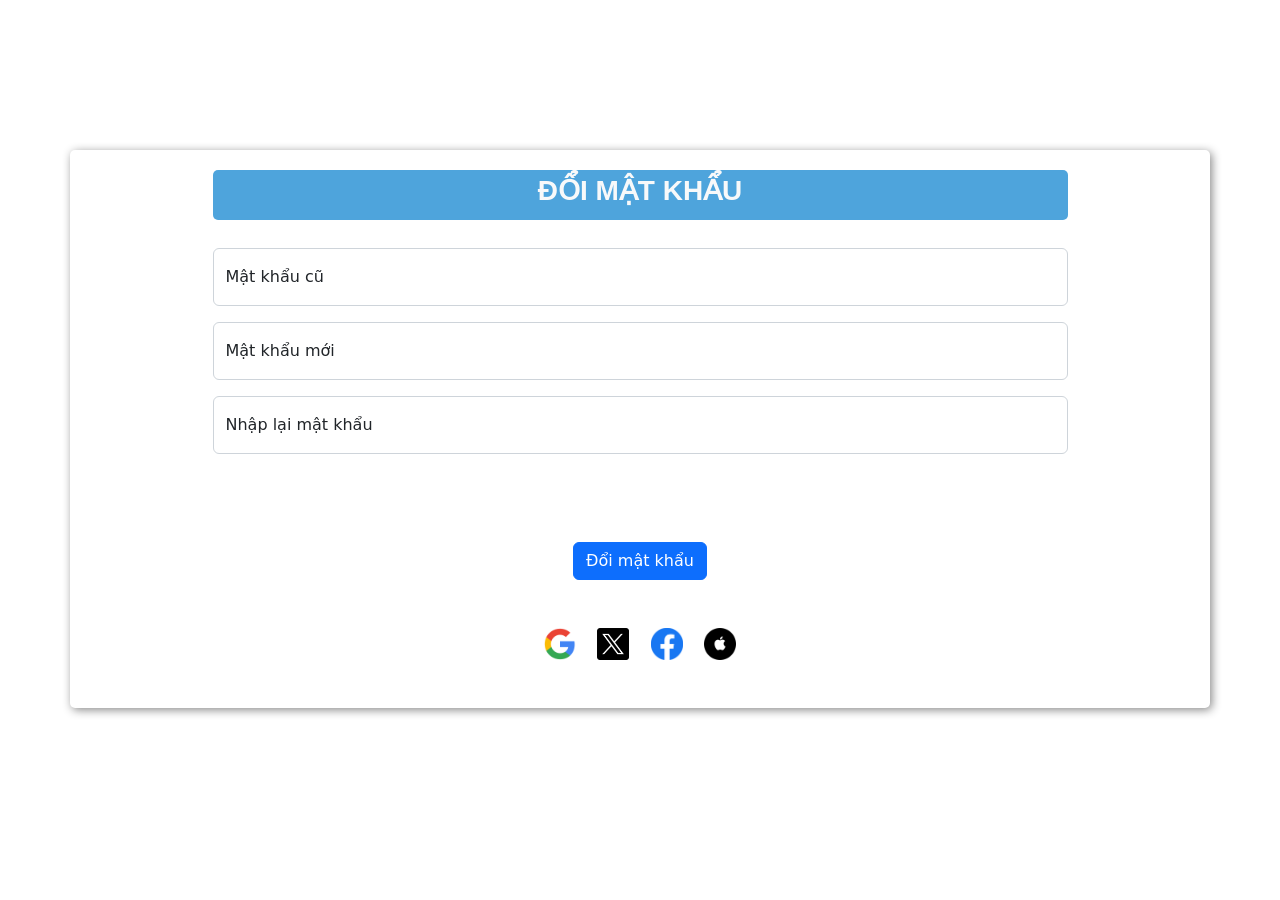
<file: ChangePassword.html>
<!DOCTYPE html>
<html lang="en">

<head>
    <meta charset="UTF-8">
    <meta name="viewport" content="width=device-width, initial-scale=1.0">
    <script src="/Resource/js/jquery.min.js"></script>

    <link rel="stylesheet" href="/Resource/css/Assignment.css">
    <link rel="stylesheet" href="/Resource/css/bootstrap.css">
    <link rel="stylesheet" href="/Resource/css/bootstrap.min.css">
    <link rel="icon" type="image/png" href="/Resource/images/Logo.png">
    <title>Login</title>

    <script src="/Resource/js/bootstrap.bundle.js"></script>
</head>

<body>






    <div class="container d-flex signUp p-0 w-100 mb-5">
        <div class="text-center w-75">
            <header class="fs-3 position-relative fw-bold text-light w-100">ĐỔI MẬT KHẨU</header>
            <form name="form1" class="form-group mt-5 mb-5">
                <div class="input-group mb-3">
                    <div class="form-floating">
                        <input type="text" class="form-control" id="floatingInputGroup1" placeholder="Mật khẩu cũ"
                            ng-model="user.pass">
                        <label for="floatingInputGroup1">Mật khẩu cũ</label>
                    </div>
                </div>

                <div class="form-floating mb-3">
                    <input type="password" class="form-control" id="NewPassword" required placeholder="Mật khẩu mới"
                        ng-model="user.newpass">
                    <label for="floatingPassword">Mật khẩu mới</label>
                </div>
                <div class="form-floating mb-3">
                    <input type="password" class="form-control" id="ConfirmPassword" required placeholder="Nhập lại mật khẩu"
                        ng-model="user.confirmpass">
                    <label for="floatingPassword">Nhập lại mật khẩu</label>
                </div>




                <br>
                <button type="submit" class="btn btn-primary d-inline-flex m-5" ng-click="Change()">
                    Đổi mật khẩu
                </button>
                <br>
                <div id="Hinh" class="d-inline ">
                    <a href="#" class="m-2"><img src="/Resource/images/Google.png" alt=""></a>
                    <a href="#" class="m-2"><img src="/Resource/images/x.png" alt=""></a>
                    <a href="#" class="m-2"><img src="/Resource/images/facebook.png" alt=""></a>
                    <a href="#" class="m-2"><img src="/Resource/images/Apple.png" alt=""></a>
                </div>
            </form>
        </div>
    </div>


</body>
</file>
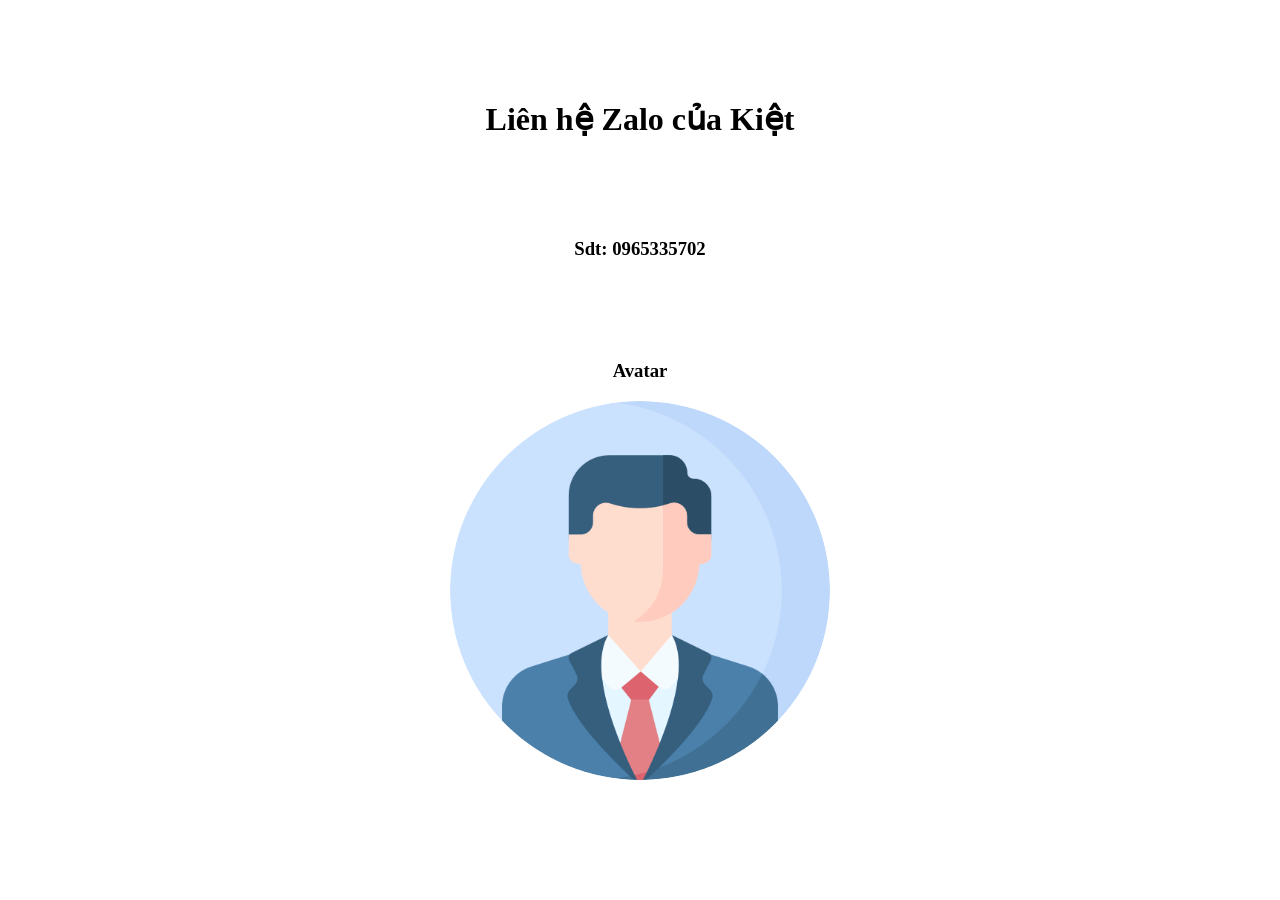
<file: Contact.html>
<!DOCTYPE html>
<html lang="en">

<head>
    <meta charset="UTF-8">
    <meta name="viewport" content="width=device-width, initial-scale=1.0">

    <title>Detail</title>
    <style>
        h1,
        h3 {
            margin-top: 100px;
            text-align: center;
        }

        .avatar {
            display: flex;
            align-items: center;
            width: 30%;
            height: 30%;
            display: block;
            margin-left: auto;
            margin-right: auto;
            border-radius: 50%;
        }
    </style>
</head>

<body>
    



    <h1>Liên hệ Zalo của Kiệt</h1>
    <h3>Sdt: 0965335702</h3>
    <h3>Avatar</h3>
    <img class="avatar" src="/Resource/images/profile.png" alt="avatar">


   
</body>
</file>
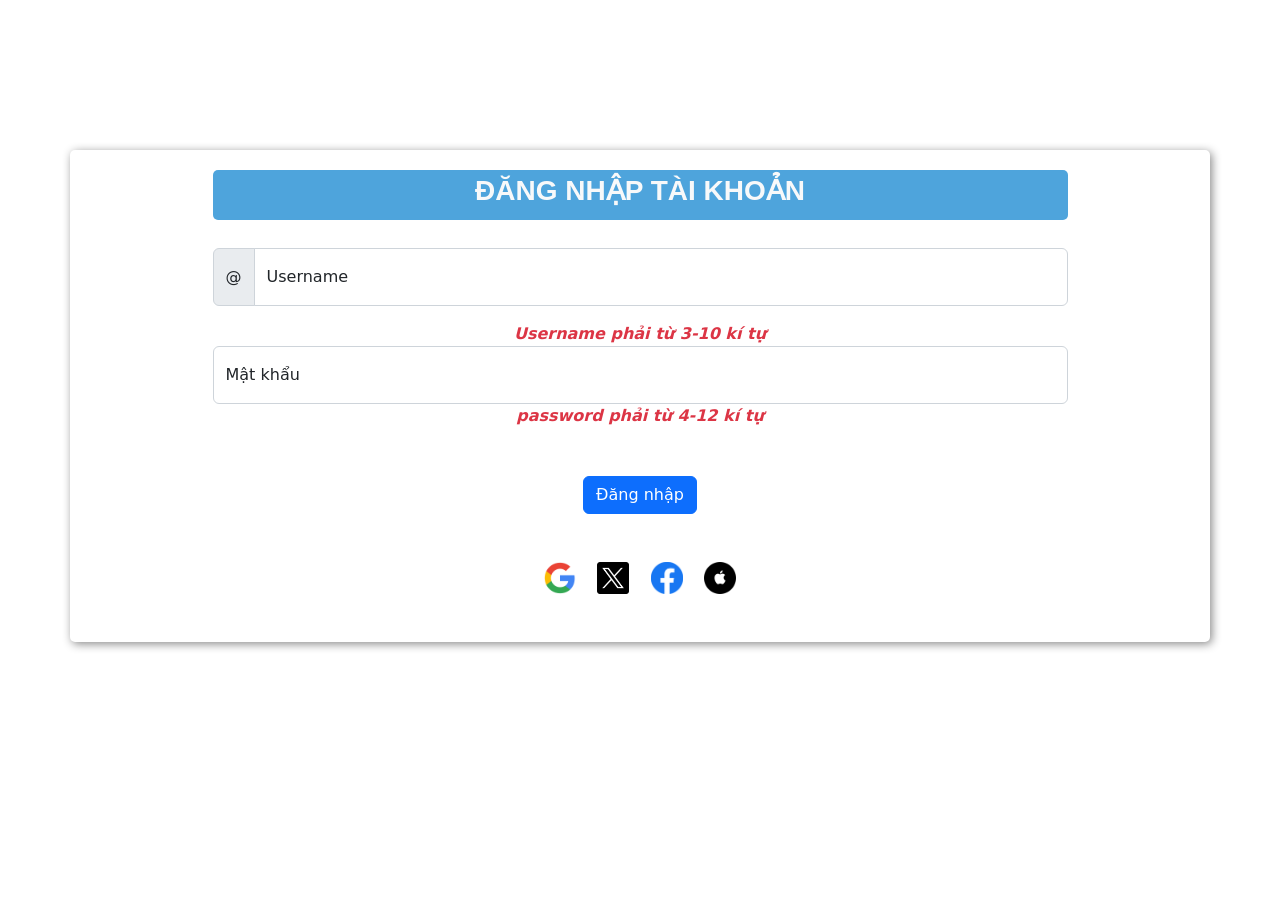
<file: Login.html>
<!DOCTYPE html>
<html lang="en">

<head>
    <meta charset="UTF-8">
    <meta name="viewport" content="width=device-width, initial-scale=1.0">
    <script src="/Resource/js/jquery.min.js"></script>

    <link rel="stylesheet" href="/Resource/css/Assignment.css">
    <link rel="stylesheet" href="/Resource/css/bootstrap.css">
    <link rel="stylesheet" href="/Resource/css/bootstrap.min.css">
    <link rel="icon" type="image/png" href="/Resource/images/Logo.png">
    <title>Login</title>

    <script src="/Resource/js/bootstrap.bundle.js"></script>
</head>

<body>

    <div class="container d-flex signUp p-0 w-100 mb-5">
        <div class="text-center w-75">
            <header class="fs-3 position-relative fw-bold text-light w-100">ĐĂNG NHẬP TÀI KHOẢN</header>
            <form name="form1" class="form-group mt-5 mb-5">
                <div class="input-group mb-3">
                    <span class="input-group-text">@</span>
                    <div class="form-floating">
                        <input type="text" class="form-control" id="floatingInputGroup1" placeholder="Username"
                            name="checkusername" ng-model="user.username" ng-maxlength="10" ng-minlength="3">
                        <label for="floatingInputGroup1">Username</label>
                    </div>
                </div>
                <i ng-hide="form1.checkusername.$valid" class="mb-3 text-danger fw-bolder">Username phải từ 3-10 kí
                    tự</i>

                <div class="form-floating ">
                    <input type="password" class="form-control" id="Password" required placeholder="Password"
                        ng-model="user.pass" name="checkpass" ng-maxlength="12" ng-minlength="4">
                    <label for="floatingPassword">Mật khẩu</label>
                </div>

                <i ng-hide="form1.checkpass.$valid" class="mb-3 text-danger fw-bolder">password phải từ 4-12 kí tự</i>



                <br>
                <button type="submit" class="btn btn-primary d-inline-flex m-5" ng-click="Login()">
                    Đăng nhập
                </button>
                <br>
                <div id="Hinh" class="d-inline ">
                    <a href="#" class="m-2"><img src="/Resource/images/Google.png" alt=""></a>
                    <a href="#" class="m-2"><img src="/Resource/images/x.png" alt=""></a>
                    <a href="#" class="m-2"><img src="/Resource/images/facebook.png" alt=""></a>
                    <a href="#" class="m-2"><img src="/Resource/images/Apple.png" alt=""></a>
                </div>
            </form>
        </div>
    </div>


</body>
</file>
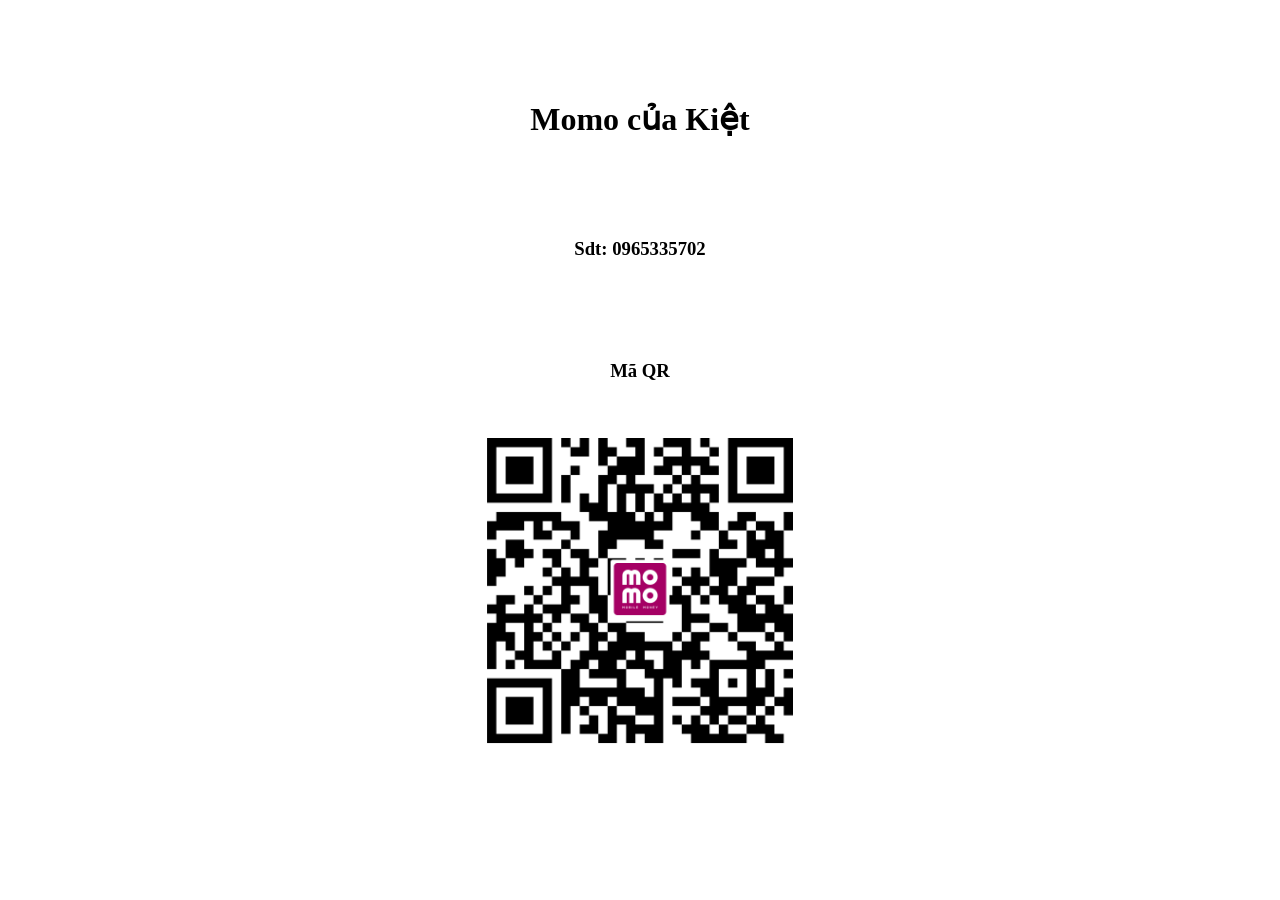
<file: Payment.html>
<!DOCTYPE html>
<html lang="en">

<head>
    <meta charset="UTF-8">
    <meta name="viewport" content="width=device-width, initial-scale=1.0">

    <title>Detail</title>
    <style>
        h1,
        h3 {
            margin-top: 100px;
            text-align: center;
        }

        .avatar {
            display: flex;
            align-items: center;
            width: 30%;
            height: 30%;
            display: block;
            margin-left: auto;
            margin-right: auto;
        }
    </style>
</head>

<body>



    <h1>Momo của Kiệt</h1>
    <h3>Sdt: 0965335702</h3>
    <h3>Mã QR</h3>
    <img class="avatar" src="/Resource/images/qrmomo.webp" alt="avatar">


</body>
</file>
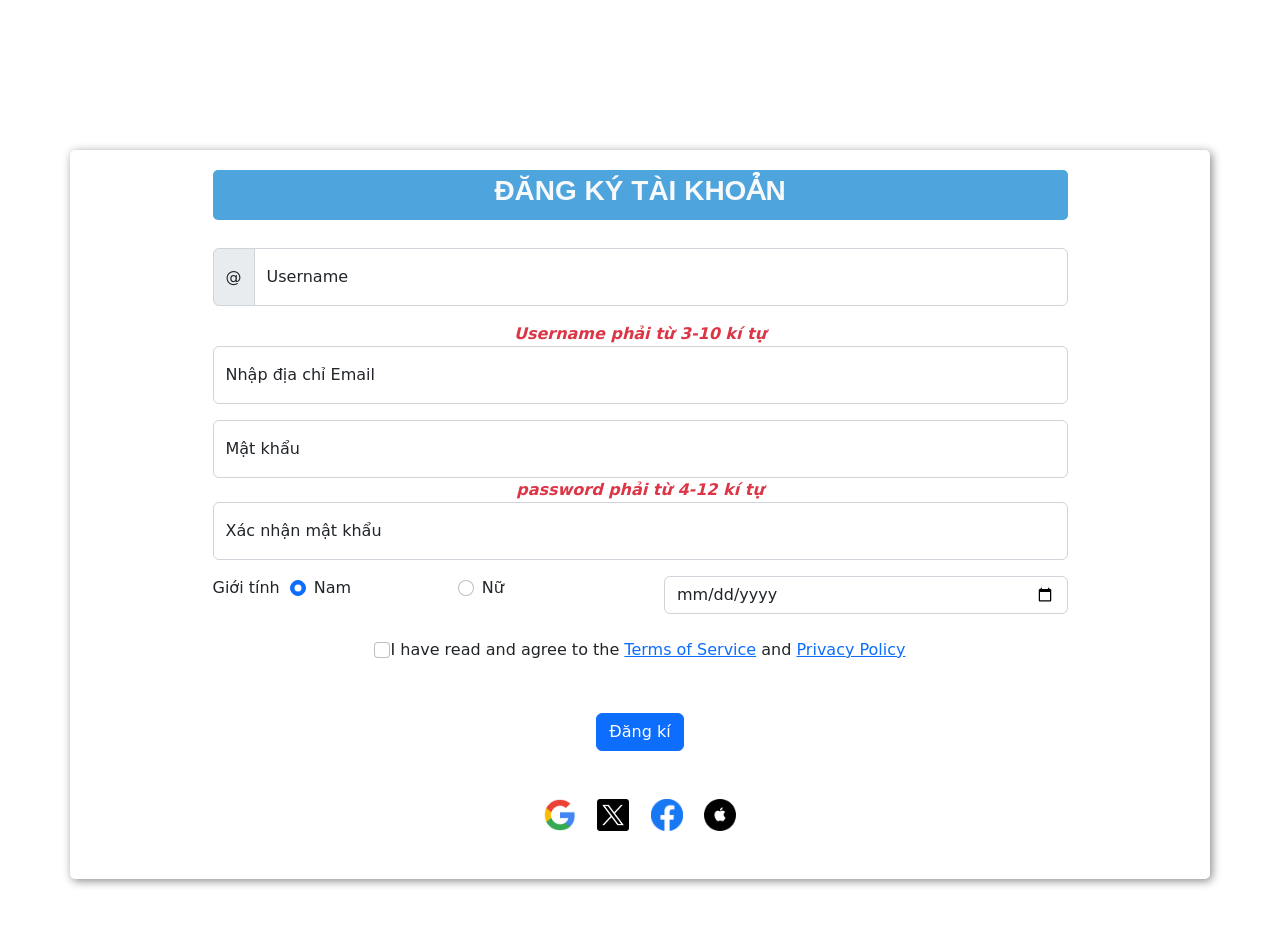
<file: Signup.html>
<!DOCTYPE html>
<html lang="en">

<head>
    <meta charset="UTF-8">
    <meta name="viewport" content="width=device-width, initial-scale=1.0">
    <script src="/Resource/js/jquery.min.js"></script>

    <link rel="stylesheet" href="/Resource/css/Assignment.css">
    <link rel="stylesheet" href="/Resource/css/bootstrap.css">
    <link rel="stylesheet" href="/Resource/css/bootstrap.min.css">
    <link rel="icon" type="image/png" href="/Resource/images/Logo.png">
    <title>Sign Up</title>

    <script src="/Resource/js/bootstrap.bundle.js"></script>
</head>

<body>






    <div class="container d-flex signUp p-0 w-100 mb-5">
        <div class="text-center w-75">
            <header class="fs-3 position-relative fw-bold text-light w-100">ĐĂNG KÝ TÀI KHOẢN</header>
            <form name="form1" class="form-group mt-5 mb-5">
                <div class="input-group mb-3">
                    <span class="input-group-text">@</span>
                    <div class="form-floating">
                        <input type="text" class="form-control" id="floatingInputGroup1" placeholder="Username"
                            name="checkusername" ng-model="user.username" ng-maxlength="10" ng-minlength="3">
                        <label for="floatingInputGroup1">Username</label>
                    </div>
                </div>
                <i ng-hide="form1.checkusername.$valid" class="mb-3 text-danger fw-bolder">Username phải từ 3-10 kí
                    tự</i>
                <div class="form-floating mb-3">
                    <input type="email" class="form-control" id="floatingInput" required placeholder="name@example.com"
                        ng-model="user.email">
                    <label for="floatingInput">Nhập địa chỉ Email</label>
                </div>
                <div class="form-floating">
                    <input type="password" class="form-control" id="Password" required placeholder="Password"
                        name="checkpass" ng-model="user.pass" ng-maxlength="12" ng-minlength="4">
                    <label for="floatingPassword">Mật khẩu</label>
                </div>
                <i ng-hide="form1.checkpass.$valid" class="mb-3 text-danger fw-bolder">password phải từ 4-12 kí tự</i>
                <div class="form-floating mb-3">
                    <input type="password" class="form-control" id="ConfirmPassword" required
                        ng-model="user.confirmPassword" placeholder="Confirm Password">
                    <label for="floatingPassword">Xác nhận mật khẩu</label>
                </div>
                <div class="row row-cols-lg-2 row-cols-1 g-3 g-lg-5 gender ">
                    <div class="text-start col d-flex">Giới tính
                        <div class="form-check text-start col">

                            <input class="form-check-input" type="radio" name="flexRadioDefault" id="flexRadioDefault1"
                                checked required ng-model="user.gender">
                            <label class="form-check-label" for="flexRadioDefault1">
                                Nam
                            </label>
                        </div>
                        <div class="form-check text-start col">
                            <input class="form-check-input" type="radio" name="flexRadioDefault" id="flexRadioDefault2"
                                required ng-model="user.gender">
                            <label class="form-check-label" for="flexRadioDefault2">
                                Nữ
                            </label>
                        </div>
                    </div>
                    <div class="col ">
                        <input id="startDate" class="form-control w-100" type="date" required
                            ng-model="user.birthday" />
                    </div>
                </div>

                <div class="form-check d-inline-flex mt-4">
                    <input class="form-check-input" type="checkbox" value="" id="flexCheckDefault" required>
                    <label class="form-check-label" for="flexCheckDefault">
                        I have read and agree to the <a href="" class="text-primary" data-bs-toggle="modal"
                            data-bs-target="#TermsOfService">Terms of Service</a> and <a href="" class="text-primary"
                            data-bs-toggle="modal" data-bs-target="#PrivacyPolicy">Privacy Policy</a>
                    </label>
                </div>
                <br>
                <button type="submit" class="btn btn-primary d-inline-flex m-5" ng-click="CreateAccount()">
                    Đăng kí
                </button>
                <br>
                <div id="Hinh" class="d-inline ">
                    <a href="#" class="m-2"><img src="/Resource/images/Google.png" alt=""></a>
                    <a href="#" class="m-2"><img src="/Resource/images/x.png" alt=""></a>
                    <a href="#" class="m-2"><img src="/Resource/images/facebook.png" alt=""></a>
                    <a href="#" class="m-2"><img src="/Resource/images/Apple.png" alt=""></a>
                </div>
            </form>
        </div>
    </div>


    <!-- Trigger modal -->
    <div class="modal fade" id="TermsOfService" tabindex="-1" aria-labelledby="LabelTermsOfService" aria-hidden="true">
        <div class="modal-dialog modal-dialog-scrollable">
            <div class="modal-content">
                <div class="modal-header">
                    <h1 class="modal-title fs-5" id="LabelTermsOfService">Terms of Service</h1>
                    <button type="button" class="btn-close" data-bs-dismiss="modal" aria-label="Close"></button>
                </div>
                <div class="modal-body">
                    <p><strong>Terms of Service</strong></p>
                    <p>Our Terms of Service were last updated on [___DATE___].</p>
                    <p>Please read these terms and conditions carefully before using Our Service.</p>
                    <p><strong>Interpretation and Definitions</strong></p>
                    <p><strong>Interpretation</strong></p>
                    <p>The words of which the initial letter is capitalized have meanings defined under the following
                        conditions. The following definitions shall have the same meaning regardless of whether they
                        appear in singular or in plural.</p>
                    <p><strong>Definitions</strong></p>
                    <p>For the purposes of these Terms of Service:</p>
                    <ul>
                        <li>
                            <p><strong>"Affiliate"</strong> means an entity that controls, is controlled by or is under
                                common control with a party, where "control" means ownership of 50% or more of the
                                shares, equity interest or other securities entitled to vote for election of directors
                                or other managing authority.</p>
                        </li>
                        <li>
                            <p><strong>"Account"</strong> means a unique account created for You to access our Service
                                or parts of our Service.</p>
                        </li>
                        <li>
                            <p><strong>"Company"</strong> (referred to as either "the Company", "We", "Us" or "Our" in
                                this Agreement) refers to [___COMPANY_INFORMATION___].</p>
                        </li>
                        <li>
                            <p><strong>"Country"</strong> refers to [___COMPANY_COUNTRY___].</p>
                        </li>
                        <li>
                            <p><strong>"Content"</strong> refers to content such as text, images, or other information
                                that can be posted, uploaded, linked to or otherwise made available by You, regardless
                                of the form of that content.</p>
                        </li>
                        <li>
                            <p><strong>"Device"</strong> means any device that can access the Service such as a
                                computer, a cellphone or a digital tablet.</p>
                        </li>
                        <li>
                            <p><strong>"Feedback"</strong> means feedback, innovations or suggestions sent by You
                                regarding the attributes, performance or features of our Service.</p>
                        </li>
                        <li>
                            <p><strong>"Service"</strong> refers to the Website.</p>
                        </li>
                        <li>
                            <p><strong>"Terms of Service"</strong> (also referred as "Terms" or "Terms of Service") mean
                                these Terms of Service that form the entire agreement between You and the Company
                                regarding the use of the Service. This Terms of Service Agreement was generated by <a
                                    href="https://www.termsfeed.com/blog/sample-terms-of-service-template/">TermsFeed
                                    Terms of Service Template</a>.</p>
                        </li>
                        <li>
                            <p><strong>"Third-party Social Media Service"</strong> means any services or content
                                (including data, information, products or services) provided by a third-party that may
                                be displayed, included or made available by the Service.</p>
                        </li>
                        <li>
                            <p><strong>"Website"</strong> refers to [___WEBSITE_NAME___], accessible from
                                [___WEBSITE_URL___]</p>
                        </li>
                        <li>
                            <p><strong>"You"</strong> means the individual accessing or using the Service, or the
                                company, or other legal entity on behalf of which such individual is accessing or using
                                the Service, as applicable.</p>
                        </li>
                    </ul>
                    <p><strong>Acknowledgment</strong></p>
                    <p>These are the Terms of Service governing the use of this Service and the agreement that operates
                        between You and the Company. These Terms of Service set out the rights and obligations of all
                        users regarding the use of the Service.</p>
                    <p>Your access to and use of the Service is conditioned on Your acceptance of and compliance with
                        these Terms of Service. These Terms of Service apply to all visitors, users and others who
                        access or use the Service.</p>
                    <p>By accessing or using the Service You agree to be bound by these Terms of Service. If You
                        disagree with any part of these Terms of Service then You may not access the Service.</p>
                    <p>You represent that you are over the age of 18. The Company does not permit those under 18 to use
                        the Service.</p>
                    <p>Your access to and use of the Service is also conditioned on Your acceptance of and compliance
                        with the Privacy Policy of the Company. Our Privacy Policy describes Our policies and procedures
                        on the collection, use and disclosure of Your personal information when You use the Application
                        or the Website and tells You about Your privacy rights and how the law protects You. Please read
                        Our Privacy Policy carefully before using Our Service.</p>
                    <p><strong>User Accounts</strong></p>
                    <p>When You create an account with Us, You must provide Us information that is accurate, complete,
                        and current at all times. Failure to do so constitutes a breach of the Terms, which may result
                        in immediate termination of Your account on Our Service.</p>
                    <p>You are responsible for safeguarding the password that You use to access the Service and for any
                        activities or actions under Your password, whether Your password is with Our Service or a
                        Third-Party Social Media Service.</p>
                    <p>You agree not to disclose Your password to any third party. You must notify Us immediately upon
                        becoming aware of any breach of security or unauthorized use of Your account.</p>
                    <p>You may not use as a username the name of another person or entity or that is not lawfully
                        available for use, a name or trademark that is subject to any rights of another person or entity
                        other than You without appropriate authorization, or a name that is otherwise offensive, vulgar
                        or obscene.</p>
                    <p><strong>Content</strong></p>
                    <p><strong>Your Right to Post Content</strong></p>
                    <p>Our Service allows You to post Content. You are responsible for the Content that You post to the
                        Service, including its legality, reliability, and appropriateness.</p>
                    <p>By posting Content to the Service, You grant Us the right and license to use, modify, publicly
                        perform, publicly display, reproduce, and distribute such Content on and through the Service.
                        You retain any and all of Your rights to any Content You submit, post or display on or through
                        the Service and You are responsible for protecting those rights. You agree that this license
                        includes the right for Us to make Your Content available to other users of the Service, who may
                        also use Your Content subject to these Terms.</p>
                    <p>You represent and warrant that: (i) the Content is Yours (You own it) or You have the right to
                        use it and grant Us the rights and license as provided in these Terms, and (ii) the posting of
                        Your Content on or through the Service does not violate the privacy rights, publicity rights,
                        copyrights, contract rights or any other rights of any person.</p>
                    <p><strong>Content Restrictions</strong></p>
                    <p>The Company is not responsible for the content of the Service's users. You expressly understand
                        and agree that You are solely responsible for the Content and for all activity that occurs under
                        your account, whether done so by You or any third person using Your account.</p>
                    <p>You may not transmit any Content that is unlawful, offensive, upsetting, intended to disgust,
                        threatening, libelous, defamatory, obscene or otherwise objectionable. Examples of such
                        objectionable Content include, but are not limited to, the following:</p>
                    <ul>
                        <li>Unlawful or promoting unlawful activity.</li>
                        <li>Defamatory, discriminatory, or mean-spirited content, including references or commentary
                            about religion, race, sexual orientation, gender, national/ethnic origin, or other targeted
                            groups.</li>
                        <li>Spam, machine – or randomly – generated, constituting unauthorized or unsolicited
                            advertising, chain letters, any other form of unauthorized solicitation, or any form of
                            lottery or gambling.</li>
                        <li>Containing or installing any viruses, worms, malware, trojan horses, or other content that
                            is designed or intended to disrupt, damage, or limit the functioning of any software,
                            hardware or telecommunications equipment or to damage or obtain unauthorized access to any
                            data or other information of a third person.</li>
                        <li>Infringing on any proprietary rights of any party, including patent, trademark, trade
                            secret, copyright, right of publicity or other rights.</li>
                        <li>Impersonating any person or entity including the Company and its employees or
                            representatives.</li>
                        <li>Violating the privacy of any third person.</li>
                        <li>False information and features.</li>
                    </ul>
                    <p>The Company reserves the right, but not the obligation, to, in its sole discretion, determine
                        whether or not any Content is appropriate and complies with this Terms, refuse or remove this
                        Content. The Company further reserves the right to make formatting and edits and change the
                        manner of any Content. The Company can also limit or revoke the use of the Service if You post
                        such objectionable Content.<br />
                        As the Company cannot control all content posted by users and/or third parties on the Service,
                        you agree to use the Service at your own risk. You understand that by using the Service You may
                        be exposed to content that You may find offensive, indecent, incorrect or objectionable, and You
                        agree that under no circumstances will the Company be liable in any way for any content,
                        including any errors or omissions in any content, or any loss or damage of any kind incurred as
                        a result of your use of any content.</p>
                    <p><strong>Content Backups</strong></p>
                    <p>Although regular backups of Content are performed, the Company does not guarantee there will be
                        no loss or corruption of data.</p>
                    <p>Corrupt or invalid backup points may be caused by, without limitation, Content that is corrupted
                        prior to being backed up or that changes during the time a backup is performed.</p>
                    <p>The Company will provide support and attempt to troubleshoot any known or discovered issues that
                        may affect the backups of Content. But You acknowledge that the Company has no liability related
                        to the integrity of Content or the failure to successfully restore Content to a usable state.
                    </p>
                    <p>You agree to maintain a complete and accurate copy of any Content in a location independent of
                        the Service.</p>
                    <p><strong>Copyright Policy</strong></p>
                    <p><strong>Intellectual Property Infringement</strong></p>
                    <p>We respect the intellectual property rights of others. It is Our policy to respond to any claim
                        that Content posted on the Service infringes a copyright or other intellectual property
                        infringement of any person.</p>
                    <p>If You are a copyright owner, or authorized on behalf of one, and You believe that the
                        copyrighted work has been copied in a way that constitutes copyright infringement that is taking
                        place through the Service, You must submit Your notice in writing to the attention of our
                        copyright agent via email ([___COPYRIGHT_AGENT_CONTACT_EMAIL___]) and include in Your notice a
                        detailed description of the alleged infringement.</p>
                    <p>You may be held accountable for damages (including costs and attorneys' fees) for misrepresenting
                        that any Content is infringing Your copyright.</p>
                    <p><strong>DMCA Notice and DMCA Procedure for Copyright Infringement Claims</strong></p>
                    <p>You may submit a notification pursuant to the Digital Millennium Copyright Act (DMCA) by
                        providing our Copyright Agent with the following information in writing (see 17 U.S.C 512(c)(3)
                        for further detail):</p>
                    <ul>
                        <li>An electronic or physical signature of the person authorized to act on behalf of the owner
                            of the copyright's interest.</li>
                        <li>A description of the copyrighted work that You claim has been infringed, including the URL
                            (i.e., web page address) of the location where the copyrighted work exists or a copy of the
                            copyrighted work.</li>
                        <li>Identification of the URL or other specific location on the Service where the material that
                            You claim is infringing is located.</li>
                        <li>Your address, telephone number, and email address.</li>
                        <li>A statement by You that You have a good faith belief that the disputed use is not authorized
                            by the copyright owner, its agent, or the law.</li>
                        <li>A statement by You, made under penalty of perjury, that the above information in Your notice
                            is accurate and that You are the copyright owner or authorized to act on the copyright
                            owner's behalf.</li>
                    </ul>
                    <p>You can contact our copyright agent via email ([___COPYRIGHT_AGENT_CONTACT_EMAIL___]). Upon
                        receipt of a notification, the Company will take whatever action, in its sole discretion, it
                        deems appropriate, including removal of the challenged content from the Service.</p>
                    <p><strong>Intellectual Property</strong></p>
                    <p>The Service and its original content (excluding Content provided by You or other users), features
                        and functionality are and will remain the exclusive property of the Company and its licensors.
                    </p>
                    <p>The Service is protected by copyright, trademark, and other laws of both the Country and foreign
                        countries.</p>
                    <p>Our trademarks and trade dress may not be used in connection with any product or service without
                        the prior written consent of the Company.</p>
                    <p><strong>Your Feedback to Us</strong></p>
                    <p>You assign all rights, title and interest in any Feedback You provide the Company. If for any
                        reason such assignment is ineffective, You agree to grant the Company a non-exclusive,
                        perpetual, irrevocable, royalty free, worldwide right and license to use, reproduce, disclose,
                        sub-license, distribute, modify and exploit such Feedback without restriction.</p>
                    <p><strong>Links to Other Websites</strong></p>
                    <p>Our Service may contain links to third-party web sites or services that are not owned or
                        controlled by the Company.</p>
                    <p>The Company has no control over, and assumes no responsibility for, the content, privacy
                        policies, or practices of any third party web sites or services. You further acknowledge and
                        agree that the Company shall not be responsible or liable, directly or indirectly, for any
                        damage or loss caused or alleged to be caused by or in connection with the use of or reliance on
                        any such content, goods or services available on or through any such web sites or services.</p>
                    <p>We strongly advise You to read the terms and conditions and privacy policies of any third-party
                        web sites or services that You visit.</p>
                    <p><strong>Termination</strong></p>
                    <p>We may terminate or suspend Your Account immediately, without prior notice or liability, for any
                        reason whatsoever, including without limitation if You breach these Terms of Service.</p>
                    <p>Upon termination, Your right to use the Service will cease immediately. If You wish to terminate
                        Your Account, You may simply discontinue using the Service.</p>
                    <p><strong>Limitation of Liability</strong></p>
                    <p>Notwithstanding any damages that You might incur, the entire liability of the Company and any of
                        its suppliers under any provision of this Terms and Your exclusive remedy for all of the
                        foregoing shall be limited to the amount actually paid by You through the Service or 100 USD if
                        You haven't purchased anything through the Service.</p>
                    <p>To the maximum extent permitted by applicable law, in no event shall the Company or its suppliers
                        be liable for any special, incidental, indirect, or consequential damages whatsoever (including,
                        but not limited to, damages for loss of profits, loss of data or other information, for business
                        interruption, for personal injury, loss of privacy arising out of or in any way related to the
                        use of or inability to use the Service, third-party software and/or third-party hardware used
                        with the Service, or otherwise in connection with any provision of this Terms), even if the
                        Company or any supplier has been advised of the possibility of such damages and even if the
                        remedy fails of its essential purpose.</p>
                    <p>Some states do not allow the exclusion of implied warranties or limitation of liability for
                        incidental or consequential damages, which means that some of the above limitations may not
                        apply. In these states, each party's liability will be limited to the greatest extent permitted
                        by law.</p>
                    <p><strong>"AS IS" and "AS AVAILABLE" Disclaimer</strong></p>
                    <p>The Service is provided to You "AS IS" and "AS AVAILABLE" and with all faults and defects without
                        warranty of any kind. To the maximum extent permitted under applicable law, the Company, on its
                        own behalf and on behalf of its Affiliates and its and their respective licensors and service
                        providers, expressly disclaims all warranties, whether express, implied, statutory or otherwise,
                        with respect to the Service, including all implied warranties of merchantability, fitness for a
                        particular purpose, title and non-infringement, and warranties that may arise out of course of
                        dealing, course of performance, usage or trade practice. Without limitation to the foregoing,
                        the Company provides no warranty or undertaking, and makes no representation of any kind that
                        the Service will meet Your requirements, achieve any intended results, be compatible or work
                        with any other software, applications, systems or services, operate without interruption, meet
                        any performance or reliability standards or be error free or that any errors or defects can or
                        will be corrected.</p>
                    <p>Without limiting the foregoing, neither the Company nor any of the company's provider makes any
                        representation or warranty of any kind, express or implied: (i) as to the operation or
                        availability of the Service, or the information, content, and materials or products included
                        thereon; (ii) that the Service will be uninterrupted or error-free; (iii) as to the accuracy,
                        reliability, or currency of any information or content provided through the Service; or (iv)
                        that the Service, its servers, the content, or e-mails sent from or on behalf of the Company are
                        free of viruses, scripts, trojan horses, worms, malware, timebombs or other harmful components.
                    </p>
                    <p>Some jurisdictions do not allow the exclusion of certain types of warranties or limitations on
                        applicable statutory rights of a consumer, so some or all of the above exclusions and
                        limitations may not apply to You. But in such a case the exclusions and limitations set forth in
                        this section shall be applied to the greatest extent enforceable under applicable law.</p>
                    <p><strong>Governing Law</strong></p>
                    <p>The laws of the Country, excluding its conflicts of law rules, shall govern this Terms and Your
                        use of the Service. Your use of the Application may also be subject to other local, state,
                        national, or international laws.</p>
                    <p><strong>Disputes Resolution</strong></p>
                    <p>If You have any concern or dispute about the Service, You agree to first try to resolve the
                        dispute informally by contacting the Company.</p>
                    <p><strong>For European Union (EU) Users</strong></p>
                    <p>If You are a European Union consumer, you will benefit from any mandatory provisions of the law
                        of the country in which you are resident in.</p>
                    <p><strong>United States Legal Compliance</strong></p>
                    <p>You represent and warrant that (i) You are not located in a country that is subject to the United
                        States government embargo, or that has been designated by the United States government as a
                        "terrorist supporting" country, and (ii) You are not listed on any United States government list
                        of prohibited or restricted parties.</p>
                    <p><strong>Severability and Waiver</strong></p>
                    <p><strong>Severability</strong></p>
                    <p>If any provision of these Terms is held to be unenforceable or invalid, such provision will be
                        changed and interpreted to accomplish the objectives of such provision to the greatest extent
                        possible under applicable law and the remaining provisions will continue in full force and
                        effect.</p>
                    <p><strong>Waiver</strong></p>
                    <p>Except as provided herein, the failure to exercise a right or to require performance of an
                        obligation under these Terms shall not effect a party's ability to exercise such right or
                        require such performance at any time thereafter nor shall be the waiver of a breach constitute a
                        waiver of any subsequent breach.</p>
                    <p><strong>Translation Interpretation</strong></p>
                    <p>These Terms of Service may have been translated if We have made them available to You on our
                        Service.<br />
                        You agree that the original English text shall prevail in the case of a dispute.</p>
                    <p><strong>Changes to These Terms of Service</strong></p>
                    <p>We reserve the right, at Our sole discretion, to modify or replace these Terms at any time. If a
                        revision is material We will make reasonable efforts to provide at least 30 days' notice prior
                        to any new terms taking effect. What constitutes a material change will be determined at Our
                        sole discretion.</p>
                    <p>By continuing to access or use Our Service after those revisions become effective, You agree to
                        be bound by the revised terms. If You do not agree to the new terms, in whole or in part, please
                        stop using the website and the Service.</p>
                    <p><strong>Contact Us</strong></p>
                    <p>If you have any questions about these Terms of Service, You can contact us:</p>
                    <ul>
                        <li>By visiting this page on our website: [___WEBSITE_CONTACT_PAGE_URL___]</li>
                        <li>By sending us an email: [___WEBSITE_CONTACT_EMAIL___]</li>
                    </ul>
                    <p></p>
                </div>
                <div class="modal-footer">
                    <button type="button" class="btn btn-primary" data-bs-dismiss="modal">Close</button>
                </div>
            </div>
        </div>

    </div>
    <div class="modal fade" id="PrivacyPolicy" tabindex="-1" aria-labelledby="LabelPrivacyPolicy" aria-hidden="true">
        <div class="modal-dialog modal-dialog-scrollable">
            <div class="modal-content">
                <div class="modal-header">
                    <h1 class="modal-title fs-5" id="LabelPrivacyPolicy">Privacy Policy</h1>
                    <button type="button" class="btn-close" data-bs-dismiss="modal" aria-label="Close"></button>
                </div>
                <div class="modal-body">

                    <h3 class="mb-0" style="margin-top: 0.2em!important;">Website Privacy Policy Template [Text Format]
                    </h3>
                    <h2>PRIVACY NOTICE</h2>
                    <p>Last updated <span style="color: #8351f9;">[Date]</span></p>
                    <p>This privacy notice for <span style="color: #8351f9;">[Company Name]</span> (doing business as
                        <span style="color: #8351f9;">[Company Short Name]</span>) (“<strong>Company</strong>,”
                        “<strong>we</strong>,” “<strong>us</strong>,” or “<strong>our</strong>“), describes how and why
                        we might collect, store, use, and/or share (“<strong>process</strong>“) your information when
                        you use our services (“<strong>Services</strong>“), such as when you:
                    </p>
                    <ul>
                        <li>Visit our website at <span style="color: #8351f9;">[Website URL]</span>, or any website of
                            ours that links to this privacy notice</li>
                        <li><span style="color: #8351f9;">[Download and use our application(s), such as our mobile
                                application — [Mobile App Name], our Facebook application — [Facebook App Name], or any
                                other application of ours that links to this privacy notice]</span></li>
                        <li>Engage with us in other related ways ― including any sales, marketing, or events</li>
                    </ul>
                    <p><strong>Questions or concerns?</strong> Reading this privacy notice will help you understand your
                        privacy rights and choices. If you do not agree with our policies and practices, please do not
                        use our Services. If you still have any questions or concerns, please contact us at <span
                            style="color: #8351f9;">[Email Address]</span>.</p>
                    <p>This privacy policy was created by Termly’s <a
                            href="https://termly.io/products/privacy-policy-generator/" target="_blank"
                            rel="noopener">Privacy Policy Generator</a>.</p>
                    <h3>SUMMARY OF KEY POINTS</h3>
                    <p><strong><em>This summary provides key points from our privacy notice, but you can find out more
                                details about any of these topics by using our table of contents below to find the
                                section you are looking for.</em></strong></p>
                    <p><strong>What personal information do we process?</strong> When you visit, use, or navigate our
                        Services, we may process personal information depending on how you interact with <span
                            style="color: #8351f9;">[Company Name]</span> and the Services, the choices you make, and
                        the products and features you use.</p>
                    <p><strong>Do we process any sensitive personal information?</strong> <span
                            style="color: #8351f9;">[We do not process sensitive personal information. / We may process
                            sensitive personal information when necessary with your consent or as otherwise permitted by
                            applicable law.]</span></p>
                    <p><strong>Do you receive any information from third parties?</strong> We may receive information
                        from public databases, marketing partners, social media platforms, and other outside sources.
                    </p>
                    <p><strong>How do you process my information?</strong> We process your information to provide,
                        improve, and administer our Services, communicate with you, for security and fraud prevention,
                        and to comply with law. We may also process your information for other purposes with your
                        consent. We process your information only when we have a valid legal reason to do so.</p>
                    <p><strong>In what situations and with which types of parties do we share personal
                            information?</strong> We may share information in specific situations and with specific
                        categories of third parties.</p>
                    <p><strong>How do we keep your information safe?</strong> We have organizational and technical
                        processes and procedures in place to protect your personal information. However, no electronic
                        transmission over the internet or information storage technology can be guaranteed to be 100%
                        secure, so we cannot promise or guarantee that hackers, cybercriminals, or other unauthorized
                        third parties will not be able to defeat our security and improperly collect, access, steal, or
                        modify your information.</p>
                    <p><strong>What are your rights?</strong> Depending on where you are located geographically, the
                        applicable privacy law may mean you have certain rights regarding your personal information.</p>
                    <p><strong>How do I exercise my rights?</strong> The easiest way to exercise your rights is by
                        filling out our data subject request form available here: <span style="color: #8351f9;">[DSAR
                            Form URL]</span>, or by contacting us. We will consider and act upon any request in
                        accordance with applicable data protection laws.</p>
                    <p>Want to learn more about what <span style="color: #8351f9;">[Company Name]</span> does with any
                        information we collect? Review the notice in full below.</p>
                    <h3>TABLE OF CONTENTS</h3>
                    <p>1. WHAT INFORMATION DO WE COLLECT?<br>
                        2. HOW DO WE PROCESS YOUR INFORMATION?<br>
                        3. WHAT LEGAL BASES DO WE RELY ON TO PROCESS YOUR PERSONAL INFORMATION?<br>
                        4. WHEN AND WITH WHOM DO WE SHARE YOUR PERSONAL INFORMATION?<br>
                        5. WHAT IS OUR STANCE ON THIRD-PARTY WEBSITES?<br>
                        6. DO WE USE COOKIES AND OTHER TRACKING TECHNOLOGIES?<br>
                        7. HOW DO WE HANDLE YOUR SOCIAL LOGINS?<br>
                        8. IS YOUR INFORMATION TRANSFERRED INTERNATIONALLY?<br>
                        9. HOW LONG DO WE KEEP YOUR INFORMATION?<br>
                        10. HOW DO WE KEEP YOUR INFORMATION SAFE?<br>
                        11. DO WE COLLECT INFORMATION FROM MINORS?<br>
                        12. WHAT ARE YOUR PRIVACY RIGHTS?<br>
                        13. CONTROLS FOR DO-NOT-TRACK FEATURES<br>
                        14. DO CALIFORNIA RESIDENTS HAVE SPECIFIC PRIVACY RIGHTS?<br>
                        15. DO VIRGINIA RESIDENTS HAVE SPECIFIC PRIVACY RIGHTS?<br>
                        16. DO WE MAKE UPDATES TO THIS NOTICE?<br>
                        17. HOW CAN YOU CONTACT US ABOUT THIS NOTICE?<br>
                        18. HOW CAN YOU REVIEW, UPDATE, OR DELETE THE DATA WE COLLECT FROM YOU?</p>
                    <h3>1. WHAT INFORMATION DO WE COLLECT?</h3>
                    <p><strong>Personal information you disclose to us</strong></p>
                    <p><em><strong>In Short:</strong> We collect personal information that you provide to us.</em></p>
                    <p>We collect personal information that you voluntarily provide to us when you <span
                            style="color: #8351f9;">[register on the Services,]</span> express an interest in obtaining
                        information about us or our products and Services, when you participate in activities on the
                        Services, or otherwise when you contact us.</p>
                    <p><strong>Personal Information Provided by You.</strong> The personal information that we collect
                        depends on the context of your interactions with us and the Services, the choices you make, and
                        the products and features you use. The personal information we collect may include the
                        following:</p>
                    <ul>
                        <li><span style="color: #8351f9;">[Personal Info Collected]</span></li>
                        <li><span style="color: #8351f9;">[Personal Info Collected]</span></li>
                        <li><span style="color: #8351f9;">[Personal Info Collected]</span></li>
                    </ul>
                    <p><strong>Sensitive Information.</strong> <span style="color: #8351f9;">[We do not process
                            sensitive information. / When necessary, with your consent or as otherwise permitted by
                            applicable law, we process the following categories of sensitive information:</span></p>
                    <ul>
                        <li><span style="color: #8351f9;">[Sensitive Info Collected]</span></li>
                        <li><span style="color: #8351f9;">[Sensitive Info Collected]</span></li>
                        <li><span style="color: #8351f9;">[Sensitive Info Collected]]</span></li>
                    </ul>
                    <p><strong>Payment Data.</strong> We may collect data necessary to process your payment if you make
                        purchases, such as your payment instrument number (such as a credit card number), and the
                        security code associated with your payment instrument. All payment data is stored by <span
                            style="color: #8351f9;">[Vendor Name]</span>. You may find their privacy notice link(s)
                        here: <span style="color: #8351f9;">[Vendor Privacy Policy]</span>.</p>
                    <p><strong>Social Media Login Data.</strong> We may provide you with the option to register with us
                        using your existing social media account details, like your Facebook, Twitter, or other social
                        media account. If you choose to register in this way, we will collect the information described
                        in the section called “<em>HOW DO WE HANDLE YOUR SOCIAL LOGINS?</em>” below.</p>
                    <p><span style="color: #8351f9;">[<strong>Application Data.</strong> If you use our application(s),
                            we also may collect the following information if you choose to provide us with access or
                            permission:</span></p>
                    <ul>
                        <li><em><span style="color: #8351f9;">Geolocation Information.</span></em> <span
                                style="color: #8351f9;">We may request access or permission to track location-based
                                information from your mobile device, either continuously or while you are using our
                                mobile application(s), to provide certain location-based services. If you wish to change
                                our access or permissions, you may do so in your device’s settings.</span></li>
                        <li><em><span style="color: #8351f9;">Mobile Device Access.</span></em> <span
                                style="color: #8351f9;">We may request access or permission to certain features from
                                your mobile device, including your mobile device’s bluetooth, calendar, camera, own, and
                                other features. If you wish to change our access or permissions, you may do so in your
                                device’s settings.</span></li>
                        <li><em><span style="color: #8351f9;">Mobile Device Data.</span></em> <span
                                style="color: #8351f9;">We automatically collect device information (such as your mobile
                                device ID, model, and manufacturer), operating system, version information and system
                                configuration information, device and application identification numbers, browser type
                                and version, hardware model Internet service provider and/or mobile carrier, and
                                Internet Protocol (IP) address (or proxy server). If you are using our application(s),
                                we may also collect information about the phone network associated with your mobile
                                device, your mobile device’s operating system or platform, the type of mobile device you
                                use, your mobile device’s unique device ID, and information about the features of our
                                application(s) you accessed.</span></li>
                        <li><em><span style="color: #8351f9;">Push Notifications.</span></em> <span
                                style="color: #8351f9;">We may request to send you push notifications regarding your
                                account or certain features of the application(s). If you wish to opt out from receiving
                                these types of communications, you may turn them off in your device’s settings.</span>
                        </li>
                    </ul>
                    <p><span style="color: #8351f9;">This information is primarily needed to maintain the security and
                            operation of our application(s), for troubleshooting, and for our internal analytics and
                            reporting purposes.]</span></p>
                    <p>All personal information that you provide to us must be true, complete, and accurate, and you
                        must notify us of any changes to such personal information.</p>
                    <p><strong>Information automatically collected</strong></p>
                    <p><em><strong>In Short:</strong> Some information — such as your Internet Protocol (IP) address
                            and/or browser and device characteristics — is collected automatically when you visit our
                            Services.</em></p>
                    <p>We automatically collect certain information when you visit, use, or navigate the Services. This
                        information does not reveal your specific identity (like your name or contact information) but
                        may include device and usage information, such as your IP address, browser and device
                        characteristics, operating system, language preferences, referring URLs, device name, country,
                        location, information about how and when you use our Services, and other technical information.
                        This information is primarily needed to maintain the security and operation of our Services, and
                        for our internal analytics and reporting purposes.</p>
                    <p>Like many businesses, we also collect information through cookies and similar technologies. You
                        can find out more about this in our Cookie Notice: [Cookie Notice URL].</p>
                    <p>The information we collect includes:</p>
                    <ul>
                        <li><em>Log and Usage Data.</em> Log and usage data is service-related, diagnostic, usage, and
                            performance information our servers automatically collect when you access or use our
                            Services and which we record in log files. Depending on how you interact with us, this log
                            data may include your IP address, device information, browser type, and settings and
                            information about your activity in the Services (such as the date/time stamps associated
                            with your usage, pages and files viewed, searches, and other actions you take such as which
                            features you use), device event information (such as system activity, error reports
                            (sometimes called “crash dumps”), and hardware settings).</li>
                        <li><em>Device Data.</em> We collect device data such as information about your computer, phone,
                            tablet, or other device you use to access the Services. Depending on the device used, this
                            device data may include information such as your IP address (or proxy server), device and
                            application identification numbers, location, browser type, hardware model, Internet service
                            provider and/or mobile carrier, operating system, and system configuration information.</li>
                        <li><em>Location Data.</em> We collect location data such as information about your device’s
                            location, which can be either precise or imprecise. How much information we collect depends
                            on the type and settings of the device you use to access the Services. For example, we may
                            use GPS and other technologies to collect geolocation data that tells us your current
                            location (based on your IP address). You can opt out of allowing us to collect this
                            information either by refusing access to the information or by disabling your Location
                            setting on your device. However, if you choose to opt out, you may not be able to use
                            certain aspects of the Services.</li>
                        <li><span style="color: #8351f9;">[Other]</span></li>
                    </ul>
                    <p><strong>Information collected from other sources</strong></p>
                    <p><em><strong>In Short:</strong> We may collect limited data from public databases, marketing
                            partners, social media platforms, and other outside sources.</em></p>
                    <p>In order to enhance our ability to provide relevant marketing, offers, and services to you and
                        update our records, we may obtain information about you from other sources, such as public
                        databases, joint marketing partners, affiliate programs, data providers, social media platforms,
                        and from other third parties. This information includes mailing addresses, job titles, email
                        addresses, phone numbers, intent data (or user behavior data), Internet Protocol (IP) addresses,
                        social media profiles, social media URLs, and custom profiles, for purposes of targeted
                        advertising and event promotion. If you interact with us on a social media platform using your
                        social media account (e.g., Facebook or Twitter), we receive personal information about you such
                        as your name, email address, and gender. Any personal information that we collect from your
                        social media account depends on your social media account’s privacy settings.</p>
                    <p><span style="color: #8351f9;">[<strong>Information collected when you use our Facebook
                                application(s).</strong> We by default access your <a
                                href="https://www.facebook.com/about/privacy/" target="_blank"
                                rel="noopener">Facebook</a> basic account information, including your name, email,
                            gender, birthday, current city, and profile picture URL, as well as other information that
                            you choose to make public. We may also request access to other permissions related to your
                            account, such as friends, check-ins, and likes, and you may choose to grant or deny us
                            access to each individual permission. For more information regarding Facebook permissions,
                            refer to the <a href="https://developers.facebook.com/docs/permissions/reference"
                                target="_blank" rel="noopener">Facebook Permissions Reference</a> page.]</span></p>
                    <h3>2. HOW DO WE PROCESS YOUR INFORMATION?</h3>
                    <p><em><strong>In Short:</strong> We process your information to provide, improve, and administer
                            our Services, communicate with you, for security and fraud prevention, and to comply with
                            law. We may also process your information for other purposes with your consent.</em></p>
                    <p><strong>We process your personal information for a variety of reasons, depending on how you
                            interact with our Services, including:</strong></p>
                    <ul>
                        <li><strong>To facilitate account creation and authentication and otherwise manage user
                                accounts.</strong> We may process your information so you can create and log in to your
                            account, as well as keep your account in working order.</li>
                        <li><strong>To deliver and facilitate delivery of services to the user.</strong> We may process
                            your information to provide you with the requested service.</li>
                        <li><strong>To respond to user inquiries/offer support to users.</strong> We may process your
                            information to respond to your inquiries and solve any potential issues you might have with
                            the requested service.</li>
                        <li><strong>To send administrative information to you.</strong> We may process your information
                            to send you details about our products and services, changes to our terms and policies, and
                            other similar information.</li>
                        <li><strong>To fulfill and manage your orders.</strong> We may process your information to
                            fulfill and manage your orders, payments, returns, and exchanges made through the Services.
                        </li>
                        <li><strong>To enable user-to-user communications.</strong> We may process your information if
                            you choose to use any of our offerings that allow for communication with another user.</li>
                        <li><strong>To request feedback.</strong> We may process your information when necessary to
                            request feedback and to contact you about your use of our Services.</li>
                        <li><strong>To send you marketing and promotional communications.</strong> We may process the
                            personal information you send to us for our marketing purposes, if this is in accordance
                            with your marketing preferences. You can opt out of our marketing emails at any time. For
                            more information, see “<em>WHAT ARE YOUR PRIVACY RIGHTS?</em>” below).</li>
                        <li><strong>To deliver targeted advertising to you.</strong> We may process your information to
                            develop and display personalized content and advertising tailored to your interests,
                            location, and more. For more information see our Cookie Notice: <span
                                style="color: #8351f9;">[Cookie Notice URL]</span>.</li>
                        <li><strong>To protect our Services.</strong> We may process your information as part of our
                            efforts to keep our Services safe and secure, including fraud monitoring and prevention.
                        </li>
                        <li><strong>To identify usage trends.</strong> We may process information about how you use our
                            Services to better understand how they are being used so we can improve them.</li>
                        <li><strong>To determine the effectiveness of our marketing and promotional campaigns.</strong>
                            We may process your information to better understand how to provide marketing and
                            promotional campaigns that are most relevant to you.</li>
                        <li><strong>To save or protect an individual’s vital interest.</strong> We may process your
                            information when necessary to save or protect an individual’s vital interest, such as to
                            prevent harm.</li>
                        <li><span style="color: #8351f9;">[Other]</span></li>
                    </ul>
                    <h3>3. WHAT LEGAL BASES DO WE RELY ON TO PROCESS YOUR INFORMATION?</h3>
                    <p><em><strong>In Short:</strong> We only process your personal information when we believe it is
                            necessary and we have a valid legal reason (i.e., legal basis) to do so under applicable
                            law, like with your consent, to comply with laws, to provide you with services to enter into
                            or fulfill our contractual obligations, to protect your rights, or to fulfill our legitimate
                            business interests.</em></p>
                    <p><strong><em><u>If you are located in the EU or UK, this section applies to you.</u></em></strong>
                    </p>
                    <p>The General Data Protection Regulation (GDPR) and UK GDPR require us to explain the valid legal
                        bases we rely on in order to process your personal information. As such, we may rely on the
                        following legal bases to process your personal information:</p>
                    <ul>
                        <li><strong>Consent.</strong> We may process your information if you have given us permission
                            (i.e., consent) to use your personal information for a specific purpose. You can withdraw
                            your consent at any time.</li>
                        <li><strong>Performance of a Contract.</strong> We may process your personal information when we
                            believe it is necessary to fulfill our contractual obligations to you, including providing
                            our Services or at your request prior to entering into a contract with you.</li>
                        <li><strong>Legitimate Interests.</strong> We may process your information when we believe it is
                            reasonably necessary to achieve our legitimate business interests and those interests do not
                            outweigh your interests and fundamental rights and freedoms. For example, we may process
                            your personal information for some of the purposes described in order to:
                            <ul>
                                <li>Send users information about special offers and discounts on our products and
                                    services</li>
                                <li>Develop and display personalized and relevant advertising content for our users</li>
                                <li>Analyze how our services are used so we can improve them to engage and retain users
                                </li>
                                <li>Support our marketing activities</li>
                                <li>Diagnose problems and/or prevent fraudulent activities</li>
                                <li>Understand how our users use our products and services so we can improve user
                                    experience</li>
                                <li><span style="color: #8351f9;">[Other]</span></li>
                            </ul>
                        </li>
                        <li><strong>Legal Obligations.</strong> We may process your information where we believe it is
                            necessary for compliance with our legal obligations, such as to cooperate with a law
                            enforcement body or regulatory agency, exercise or defend our legal rights, or disclose your
                            information as evidence in litigation in which we are involved.</li>
                        <li><strong>Vital Interests.</strong> We may process your information where we believe it is
                            necessary to protect your vital interests or the vital interests of a third party, such as
                            situations involving potential threats to the safety of any person.</li>
                    </ul>
                    <p>In legal terms, we are generally the “data controller” under European data protection laws of the
                        personal information described in this privacy notice, since we determine the means and/or
                        purposes of the data processing we perform. This privacy notice does not apply to the personal
                        information we process as a “data processor” on behalf of our customers. In those situations,
                        the customer that we provide services to and with whom we have entered into a data processing
                        agreement is the “data controller” responsible for your personal information, and we merely
                        process your information on their behalf in accordance with your instructions. If you want to
                        know more about our customers’ privacy practices, you should read their privacy policies and
                        direct any questions you have to them.</p>
                    <p><strong><em><u>If you are located in Canada, this section applies to you.</u></em></strong></p>
                    <p>We may process your information if you have given us specific permission (i.e., express consent)
                        to use your personal information for a specific purpose, or in situations where your permission
                        can be inferred (i.e., implied consent). You can withdraw your consent at any time.</p>
                    <p>In some exceptional cases, we may be legally permitted under applicable law to process your
                        information without your consent, including, for example:</p>
                    <ul>
                        <li>If collection is clearly in the interests of an individual and consent cannot be obtained in
                            a timely way</li>
                        <li>For investigations and fraud detection and prevention</li>
                        <li>For business transactions provided certain conditions are met</li>
                        <li>If it is contained in a witness statement and the collection is necessary to assess,
                            process, or settle an insurance claim</li>
                        <li>For identifying injured, ill, or deceased persons and communicating with next of kin</li>
                        <li>If we have reasonable grounds to believe an individual has been, is, or may be victim of
                            financial abuse</li>
                        <li>If it is reasonable to expect collection and use with consent would compromise the
                            availability or the accuracy of the information and the collection is reasonable for
                            purposes related to investigating a breach of an agreement or a contravention of the laws of
                            Canada or a province</li>
                        <li>If disclosure is required to comply with a subpoena, warrant, court order, or rules of the
                            court relating to the production of records</li>
                        <li>If it was produced by an individual in the course of their employment, business, or
                            profession and the collection is consistent with the purposes for which the information was
                            produced</li>
                        <li>If the collection is solely for journalistic, artistic, or literary purposes</li>
                        <li>If the information is publicly available and is specified by the regulations</li>
                    </ul>
                    <h3>4. WHEN AND WITH WHOM DO WE SHARE YOUR PERSONAL INFORMATION?</h3>
                    <p><em><strong>In Short:</strong> We may share information in specific situations described in this
                            section and/or with the following categories of third parties.</em></p>
                    <p><strong>Vendors, Consultants, and Other Third-Party Service Providers.</strong> We may share your
                        data with third-party vendors, service providers, contractors, or agents (“<strong>third
                            parties</strong>”) who perform services for us or on our behalf and require access to such
                        information to do that work. We have contracts in place with our third parties, which are
                        designed to help safeguard your personal information. This means that they cannot do anything
                        with your personal information unless we have instructed them to do it. They will also not share
                        your personal information with any organization apart from us. They also commit to protect the
                        data they hold on our behalf and to retain it for the period we instruct. The categories of
                        third parties we may share personal information with are as follows:</p>
                    <ul>
                        <li>Ad Networks</li>
                        <li>Affiliate Marketing Programs</li>
                        <li>Cloud Computing Services</li>
                        <li>Communication &amp; Collaboration Tools</li>
                        <li>Data Analytics Services</li>
                        <li>Data Storage Service Providers</li>
                        <li>Finance &amp; Accounting Tools</li>
                        <li>Government Entities</li>
                        <li>Order Fulfillment Service Providers</li>
                        <li>Payment Processors</li>
                        <li>Performance Monitoring Tools</li>
                        <li>Product Engineering &amp; Design Tools</li>
                        <li>Retargeting Platforms</li>
                        <li>Sales &amp; Marketing Tools</li>
                        <li>Social Networks</li>
                        <li>Testing Tools</li>
                        <li>User Account Registration &amp; Authentication Services</li>
                        <li>Website Hosting Service Providers</li>
                        <li><span style="color: #8351f9;">[Other]</span></li>
                    </ul>
                    <p>We also may need to share your personal information in the following situations:</p>
                    <ul>
                        <li><strong>Business Transfers.</strong> We may share or transfer your information in connection
                            with, or during negotiations of, any merger, sale of company assets, financing, or
                            acquisition of all or a portion of our business to another company.</li>
                        <li><strong>When we use Google Maps Platform APIs.</strong> We may share your information with
                            certain Google Maps Platform APIs (e.g., Google Maps API, Places API). To find out more
                            about Google’s Privacy Policy, please refer to this <a
                                href="https://policies.google.com/privacy" target="_blank" rel="noopener">link</a>. We
                            use certain Google Maps Platform APIs to retrieve certain information when you make
                            location-specific requests. This includes: <span style="color: #8351f9;">[List of
                                Information Collected]</span>, and other similar information. A full list of what we use
                            information for can be found in this section and in the previous section titled “<em>HOW DO
                                WE PROCESS YOUR INFORMATION?</em>”. [We obtain and store on your device (‘cache’) your
                            location for <span style="color: #8351f9;">[#]</span> months. You may revoke your consent
                            anytime by contacting us at the contact details provided at the end of this document. The
                            Google Maps Platform APIs that we use store and access cookies and other information on your
                            devices. If you are a user currently in the European Economic Area (EU countries, Iceland,
                            Liechtenstein and Norway) or the United Kingdom, please take a look at our Cookie Notice,
                            which can be found at this link: <span style="color: #8351f9;">[Cookie Notice URL]</span>.
                        </li>
                        <li><strong>Affiliates.</strong> We may share your information with our affiliates, in which
                            case we will require those affiliates to honor this privacy notice. Affiliates include our
                            parent company and any subsidiaries, joint venture partners, or other companies that we
                            control or that are under common control with us.</li>
                        <li><strong>Business Partners.</strong> We may share your information with our business partners
                            to offer you certain products, services, or promotions.</li>
                        <li><strong>Other Users.</strong> When you share personal information <span
                                style="color: #8351f9;">[(for example, by posting comments, contributions, or other
                                content to the Services)]</span> or otherwise interact with public areas of the
                            Services, such personal information may be viewed by all users and may be publicly made
                            available outside the Services in perpetuity. If you interact with other users of our
                            Services and register for our Services through a social network (such as Facebook), your
                            contacts on the social network will see your name, profile photo, and descriptions of your
                            activity. Similarly, other users will be able to view descriptions of your activity,
                            communicate with you within our Services, and view your profile.</li>
                        <li><strong>Offer Wall.</strong> Our application(s) may display a third-party hosted “offer
                            wall.” Such an offer wall allows third-party advertisers to offer virtual currency, gifts,
                            or other items to users in return for the acceptance and completion of an advertisement
                            offer. Such an offer wall may appear in our application(s) and be displayed to you based on
                            certain data, such as your geographic area or demographic information. When you click on an
                            offer wall, you will be brought to an external website belonging to other persons and will
                            leave our application(s). A unique identifier, such as your user ID, will be shared with the
                            offer wall provider in order to prevent fraud and properly credit your account with the
                            relevant reward.</li>
                    </ul>
                    <h3>5. WHAT IS OUR STANCE ON THIRD-PARTY WEBSITES?</h3>
                    <p><em><strong>In Short:</strong> We are not responsible for the safety of any information that you
                            share with third parties that we may link to or who advertise on our Services, but are not
                            affiliated with, our Services.</em></p>
                    <p>The Services, <span style="color: #8351f9;">[including our offer wall]</span>, may link to
                        third-party websites, online services, or mobile applications and/or contain advertisements from
                        third parties that are not affiliated with us and which may link to other websites, services, or
                        applications. Accordingly, we do not make any guarantee regarding any such third parties, and we
                        will not be liable for any loss or damage caused by the use of such third-party websites,
                        services, or applications. The inclusion of a link towards a third-party website, service, or
                        application does not imply an endorsement by us. We cannot guarantee the safety and privacy of
                        data you provide to any third parties. Any data collected by third parties is not covered by
                        this privacy notice. We are not responsible for the content or privacy and security practices
                        and policies of any third parties, including other websites, services, or applications that may
                        be linked to or from the Services. You should review the policies of such third parties and
                        contact them directly to respond to your questions.</p>
                    <h3>6. DO WE USE COOKIES AND OTHER TRACKING TECHNOLOGIES?</h3>
                    <p><em><strong>In Short:</strong> We may use cookies and other tracking technologies to collect and
                            store your information.</em></p>
                    <p>We may use cookies and similar tracking technologies (like web beacons and pixels) to access or
                        store information. Specific information about how we use such technologies and how you can
                        refuse certain cookies is set out in our Cookie Notice: <span style="color: #8351f9;">[Cookie
                            Notice URL]</span>.</p>
                    <h3>7. HOW DO WE HANDLE YOUR SOCIAL LOGINS?</h3>
                    <p><em><strong>In Short:</strong> If you choose to register or log in to our services using a social
                            media account, we may have access to certain information about you.</em></p>
                    <p>Our Services offer you the ability to register and log in using your third-party social media
                        account details (like your Facebook or Twitter logins). Where you choose to do this, we will
                        receive certain profile information about you from your social media provider. The profile
                        information we receive may vary depending on the social media provider concerned, but will often
                        include your name, email address, friends list, and profile picture, as well as other
                        information you choose to make public on such a social media platform. If you log in using
                        Facebook, we may also request access to other permissions related to your account, such as your
                        friends, check-ins, and likes, and you may choose to grant or deny us access to each individual
                        permission.</p>
                    <p>We will use the information we receive only for the purposes that are described in this privacy
                        notice or that are otherwise made clear to you on the relevant Services. Please note that we do
                        not control, and are not responsible for, other uses of your personal information by your
                        third-party social media provider. We recommend that you review their privacy notice to
                        understand how they collect, use and share your personal information, and how you can set your
                        privacy preferences on their sites and apps.</p>
                    <h3>8. IS YOUR INFORMATION TRANSFERRED INTERNATIONALLY?</h3>
                    <p><em><strong>In Short:</strong> We may transfer, store, and process your information in countries
                            other than your own.</em></p>
                    <p>Our servers are located in <span style="color: #8351f9;">[Countries where Server is
                            Located]</span>. If you are accessing our Services from outside <span
                            style="color: #8351f9;">[Countries where Server is Located]</span>, please be aware that
                        your information may be transferred to, stored, and processed by us in our facilities and by
                        those third parties with whom we may share your personal information (see “<em>WHEN AND WITH
                            WHOM DO WE SHARE YOUR PERSONAL INFORMATION?</em>” above), in <span
                            style="color: #8351f9;">[Countries where Third-Party Servers are Located]</span>, and other
                        countries.</p>
                    <p>If you are a resident in the European Economic Area (EEA) or United Kingdom (UK), then these
                        countries may not necessarily have data protection laws or other similar laws as comprehensive
                        as those in your country. However, we will take all necessary measures to protect your personal
                        information in accordance with this privacy notice and applicable law.</p>
                    <p>European Commission’s Standard Contractual Clauses:</p>
                    <p>We have implemented measures to protect your personal information, including by using the
                        European Commission’s Standard Contractual Clauses for transfers of personal information between
                        our group companies and between us and our third-party providers. These clauses require all
                        recipients to protect all personal information that they process originating from the EEA or UK
                        in accordance with European data protection laws and regulations. Our Data Processing Agreements
                        that include Standard Contractual Clauses are available here: <span
                            style="color: #8351f9;">[Standard Contractual Clauses URL]</span>. We have implemented
                        similar appropriate safeguards with our third-party service providers and partners and further
                        details can be provided upon request.</p>
                    <p>Binding Corporate Rules:</p>
                    <p>These include a set of Binding Corporate Rules (“BCRs”) established and implemented by <span
                            style="color: #8351f9;">[Company Name]</span>. Our BCRs have been recognized by EEA and UK
                        data protection authorities as providing an adequate level of protection to the personal
                        information we process internationally. You can find a copy of our BCRs here: <span
                            style="color: #8351f9;">[BCRs URL]</span>.</p>
                    <p><span style="color: #8351f9;">[EU-US]</span> and <span style="color: #8351f9;">[Swiss-US]</span>
                        Privacy Shield Framework<span style="color: #8351f9;">[s]</span></p>
                    <p><span style="color: #8351f9;">[Company Name]</span> and the following entities and subsidiaries:
                        <span style="color: #8351f9;">[List of Entities/Subsidiaries]</span> comply with the <span
                            style="color: #8351f9;">[EU-US]</span> and <span style="color: #8351f9;">[Swiss-US]</span>
                        Privacy Shield Framework<span style="color: #8351f9;">[s]</span> as set forth by the US
                        Department of Commerce regarding the collection, use, and retention of personal information
                        transferred from <span style="color: #8351f9;">[the European Union (EU)]</span>, <span
                            style="color: #8351f9;">[the UK]</span>, and <span
                            style="color: #8351f9;">[Switzerland]</span> to the United States. Although Privacy Shield
                        is no longer considered a valid transfer mechanism for the purposes of <span
                            style="color: #8351f9;">[EU]</span> and <span style="color: #8351f9;">[Swiss]</span> data
                        protection law, in light of the judgment of the Court of Justice of the European Union in Case
                        C-311/18 and opinion of the Federal Data Protection and Information Commissioner of Switzerland
                        dated 8 September 2020, <span style="color: #8351f9;">[Company Name]</span> will continue to
                        comply with the principles of the <span style="color: #8351f9;">[EU-US]</span> and <span
                            style="color: #8351f9;">[Swiss-US]</span> Privacy Shield Framework<span
                            style="color: #8351f9;">[s]</span>. To learn more about the Privacy Shield program, please
                        visit <a href="https://www.privacyshield.gov/welcome" target="_blank"
                            rel="noopener">www.privacyshield.gov</a>. To view our certification, please visit <span
                            style="color: #8351f9;">[Privacy Shield Certification URL]</span>.
                    </p>
                    <p><span style="color: #8351f9;">[Company Name]</span> adheres to and complies with the Privacy
                        Shield Principles when processing personal information from <span style="color: #8351f9;">[the
                            EU]</span>, <span style="color: #8351f9;">[UK]</span>, or <span
                            style="color: #8351f9;">[Switzerland]</span>. If we have received your personal information
                        in the United States and subsequently transfer that information to a third party acting as our
                        agent, and such third party agent processes your personal information in a manner inconsistent
                        with the Privacy Shield Principles, we will remain liable unless we can prove we are not
                        responsible for the event giving rise to the damage.</p>
                    <p>With respect to personal information received or transferred pursuant to the Privacy Shield
                        Framework<span style="color: #8351f9;">[s]</span>, <span style="color: #8351f9;">[Company
                            Name]</span> is subject to the investigatory and enforcement powers of the US Federal Trade
                        Commission (“FTC”). In certain situations, we may be required to disclose personal information
                        in response to lawful requests by public authorities, including to meet national security or law
                        enforcement requirements.</p>
                    <p>If you have any questions or concerns relating to <span style="color: #8351f9;">[Company
                            Name]</span>’s Privacy Shield certification, please write to us at the contact details
                        below. We commit to resolving any complaints or disputes about our collection and use of your
                        personal information under the Privacy Shield. <span style="color: #8351f9;">[However, if you
                            have an unresolved complaint in connection with our certification, we commit to cooperating
                            with the panel established by [the EU data protection authorities (DPAs)], [the UK
                            Information Commissioner], and [the Swiss Federal Data Protection and Information
                            Commissioner], as applicable, and to comply with the advice given by them in respect of the
                            complaint. Click here for a <a
                                href="https://ec.europa.eu/justice/article-29/structure/data-protection-authorities/index_en.htm"
                                target="_blank" rel="noopener">list of EU DPAs</a>. / However, if you have an unresolved
                            complaint in connection with our certification, you may contact our independent dispute
                            resolution provider based in the [EU/United States], [Dispute Resolution Provider Name].
                            Please visit [Dispute Resolution Provider URL] for more information or to file a complaint.
                            These services are provided to you free of charge.]</span></p>
                    <p>In limited situations, <span style="color: #8351f9;">[EU]</span>, <span
                            style="color: #8351f9;">[UK]</span>, and <span style="color: #8351f9;">[Swiss]</span>
                        individuals may seek redress from the Privacy Shield Panel, a binding arbitration mechanism.</p>
                    <p>Please be sure to review the following sections of this Privacy Notice for additional details
                        relevant to <span style="color: #8351f9;">[Company Name]</span>’s participation in the <span
                            style="color: #8351f9;">[EU-US]</span> and <span style="color: #8351f9;">[Swiss-US]</span>
                        Privacy Shield:</p>
                    <ul>
                        <li><em>WHAT INFORMATION DO WE COLLECT?</em> To learn more about the types of personal data
                            <em><span style="color: #8351f9;">[Company Name]</span></em> collects.
                        </li>
                        <li><em>HOW DO WE PROCESS YOUR INFORMATION?</em> To learn more about the purposes for which
                            <em><span style="color: #8351f9;">[Company Name]</span></em> collects and uses personal
                            information about you.
                        </li>
                        <li><em>WHEN AND WITH WHOM DO WE SHARE YOUR PERSONAL INFORMATION?</em> To learn more about the
                            type or identity of third parties to which <em><span style="color: #8351f9;">[Company
                                    Name]</span></em> discloses personal information, and the purposes for which we do
                            so.</li>
                        <li><em>WHAT ARE YOUR PRIVACY RIGHTS?</em> To learn more about the right of individuals to
                            access their personal data.</li>
                    </ul>
                    <h3>9. HOW LONG DO WE KEEP YOUR INFORMATION?</h3>
                    <p><em><strong>In Short:</strong> We keep your information for as long as necessary to fulfill the
                            purposes outlined in this privacy notice unless otherwise required by law.</em></p>
                    <p>We will only keep your personal information for as long as it is necessary for the purposes set
                        out in this privacy notice, unless a longer retention period is required or permitted by law
                        (such as tax, accounting, or other legal requirements). No purpose in this notice will require
                        us keeping your personal information for longer than <span style="color: #8351f9;">[the period
                            of time in which users have an account with us / [#] months past the termination of the
                            user’s account / [#] months past the start of the idle period of the user’s account /
                            other]</span>.</p>
                    <p>When we have no ongoing legitimate business need to process your personal information, we will
                        either delete or anonymize such information, or, if this is not possible (for example, because
                        your personal information has been stored in backup archives), then we will securely store your
                        personal information and isolate it from any further processing until deletion is possible.</p>
                    <h3>10. HOW DO WE KEEP YOUR INFORMATION SAFE?</h3>
                    <p><em><strong>In Short:</strong> We aim to protect your personal information through a system of
                            organizational and technical security measures.</em></p>
                    <p>We have implemented appropriate and reasonable technical and organizational security measures
                        designed to protect the security of any personal information we process. However, despite our
                        safeguards and efforts to secure your information, no electronic transmission over the Internet
                        or information storage technology can be guaranteed to be 100% secure, so we cannot promise or
                        guarantee that hackers, cybercriminals, or other unauthorized third parties will not be able to
                        defeat our security and improperly collect, access, steal, or modify your information. Although
                        we will do our best to protect your personal information, transmission of personal information
                        to and from our Services is at your own risk. You should only access the Services within a
                        secure environment.</p>
                    <h3>11. DO WE COLLECT INFORMATION FROM MINORS?</h3>
                    <p><em><strong>In Short:</strong> We do not knowingly collect data from or market to children under
                            18 years of age.</em></p>
                    <p>We do not knowingly solicit data from or market to children under 18 years of age. By using the
                        Services, you represent that you are at least 18 or that you are the parent or guardian of such
                        a minor and consent to such minor dependent’s use of the Services. If we learn that personal
                        information from users less than 18 years of age has been collected, we will deactivate the
                        account and take reasonable measures to promptly delete such data from our records. If you
                        become aware of any data we may have collected from children under age 18, please contact us at
                        <span style="color: #8351f9;">[Email Address]</span>.
                    </p>
                    <h3>12. WHAT ARE YOUR PRIVACY RIGHTS?</h3>
                    <p><em><strong>In Short:</strong> In some regions, such as the European Economic Area (EEA), United
                            Kingdom (UK), and Canada, you have rights that allow you greater access to and control over
                            your personal information. You may review, change, or terminate your account at any
                            time.</em></p>
                    <p>In some regions (like the EEA, UK, and Canada), you have certain rights under applicable data
                        protection laws. These may include the right (i) to request access and obtain a copy of your
                        personal information, (ii) to request rectification or erasure; (iii) to restrict the processing
                        of your personal information; and (iv) if applicable, to data portability. In certain
                        circumstances, you may also have the right to object to the processing of your personal
                        information. You can make such a request by contacting us by using the contact details provided
                        in the section “<em>HOW CAN YOU CONTACT US ABOUT THIS NOTICE?</em>” below.</p>
                    <p>We will consider and act upon any request in accordance with applicable data protection laws.</p>
                    <p>If you are located in the EEA or UK and you believe we are unlawfully processing your personal
                        information, you also have the right to complain to your local data protection supervisory
                        authority. You can find their contact details here: <a
                            href="https://edpb.europa.eu/about-edpb/about-edpb/members_en" target="_blank"
                            rel="noopener">https://edpb.europa.eu/about-edpb/about-edpb/members_en</a>.</p>
                    <p>If you are located in Switzerland, the contact details for the data protection authorities are
                        available here: <a href="https://www.edoeb.admin.ch/edoeb/en/home.html" target="_blank"
                            rel="noopener">https://www.edoeb.admin.ch/edoeb/en/home.html</a>.</p>
                    <p><strong><u>Withdrawing your consent:</u></strong> If we are relying on your consent to process
                        your personal information, which may be express and/or implied consent depending on the
                        applicable law, you have the right to withdraw your consent at any time. You can withdraw your
                        consent at any time by contacting us by using the contact details provided in the section
                        “<em>HOW CAN YOU CONTACT US ABOUT THIS NOTICE?</em>” below or updating your preferences.</p>
                    <p>However, please note that this will not affect the lawfulness of the processing before its
                        withdrawal, nor when applicable law allows, will it affect the processing of your personal
                        information conducted in reliance on lawful processing grounds other than consent.</p>
                    <p><strong><u>Opting out of marketing and promotional communications:</u></strong> You can
                        unsubscribe from our marketing and promotional communications at any time by clicking on the
                        unsubscribe link in the emails that we send, replying “STOP” or “UNSUBSCRIBE” to the SMS
                        messages that we send, <span style="color: #8351f9;">[Other]</span> or by contacting us using
                        the details provided in the section “<em>HOW CAN YOU CONTACT US ABOUT THIS NOTICE?</em>” below.
                        You will then be removed from the marketing lists — however, we may still communicate with you,
                        for example to send you service-related messages that are necessary for the administration and
                        use of your account, to respond to service requests, or for other non-marketing purposes.</p>
                    <p><strong>Account Information</strong></p>
                    <p>If you would at any time like to review or change the information in your account or terminate
                        your account, you can:</p>
                    <ul>
                        <li>Log in to your account settings and update your user account.</li>
                        <li>Contact us using the contact information provided.</li>
                        <li><span style="color: #8351f9;">[Other]</span></li>
                    </ul>
                    <p>Upon your request to terminate your account, we will deactivate or delete your account and
                        information from our active databases. However, we may retain some information in our files to
                        prevent fraud, troubleshoot problems, assist with any investigations, enforce our legal terms
                        and/or comply with applicable legal requirements.</p>
                    <p><strong><u>Cookies and similar technologies:</u></strong> Most Web browsers are set to accept
                        cookies by default. If you prefer, you can usually choose to set your browser to remove cookies
                        and to reject cookies. If you choose to remove cookies or reject cookies, this could affect
                        certain features or services of our Services. To opt out of interest-based advertising by
                        advertisers on our Services visit <a href="https://optout.aboutads.info/?c=2&amp;lang=EN"
                            target="_blank" rel="noopener">http://www.aboutads.info/choices/</a>. For further
                        information, please see our Cookie Notice: <span style="color: #8351f9;">[Cookie Notice
                            URL]</span>.</p>
                    <p>If you have questions or comments about your privacy rights, you may email us at <span
                            style="color: #8351f9;">[Email Address]</span>.</p>
                    <h3>13. CONTROLS FOR DO-NOT-TRACK FEATURES</h3>
                    <p>Most web browsers and some mobile operating systems and mobile applications include a
                        Do-Not-Track (“DNT”) feature or setting you can activate to signal your privacy preference not
                        to have data about your online browsing activities monitored and collected. At this stage no
                        uniform technology standard for recognizing and implementing DNT signals has been finalized. As
                        such, we do not currently respond to DNT browser signals or any other mechanism that
                        automatically communicates your choice not to be tracked online. If a standard for online
                        tracking is adopted that we must follow in the future, we will inform you about that practice in
                        a revised version of this privacy notice.</p>
                    <h3>14. DO CALIFORNIA RESIDENTS HAVE SPECIFIC PRIVACY RIGHTS?</h3>
                    <p><em><strong>In Short:</strong> Yes, if you are a resident of California, you are granted specific
                            rights regarding access to your personal information.</em></p>
                    <p>California Civil Code Section 1798.83, also known as the “Shine The Light” law, permits our users
                        who are California residents to request and obtain from us, once a year and free of charge,
                        information about categories of personal information (if any) we disclosed to third parties for
                        direct marketing purposes and the names and addresses of all third parties with which we shared
                        personal information in the immediately preceding calendar year. If you are a California
                        resident and would like to make such a request, please submit your request in writing to us
                        using the contact information provided below.</p>
                    <p>If you are under 18 years of age, reside in California, and have a registered account with
                        Services, you have the right to request removal of unwanted data that you publicly post on the
                        Services. To request removal of such data, please contact us using the contact information
                        provided below and include the email address associated with your account and a statement that
                        you reside in California. We will make sure the data is not publicly displayed on the Services,
                        but please be aware that the data may not be completely or comprehensively removed from all our
                        systems (e.g., backups, etc.).</p>
                    <p><strong>CCPA Privacy Notice</strong></p>
                    <p>The California Code of Regulations defines a “resident” as:</p>
                    <p style="padding-left: 40px;">(1) every individual who is in the State of California for other than
                        a temporary or transitory purpose and<br>
                        (2) every individual who is domiciled in the State of California who is outside the State of
                        California for a temporary or transitory purpose</p>
                    <p>All other individuals are defined as “non-residents.”</p>
                    <p>If this definition of “resident” applies to you, we must adhere to certain rights and obligations
                        regarding your personal information.</p>
                    <p><strong>What categories of personal information do we collect?</strong></p>
                    <p>We have collected the following categories of personal information in the past twelve (12)
                        months:</p>
                    <p>&nbsp;</p>
                    <table style="width: 100%;">
                        <tbody>
                            <tr>
                                <th style="text-align: left;">Category</th>
                                <th style="text-align: left;">Examples</th>
                                <th>Collected</th>
                            </tr>
                            <tr>
                                <td>A. Identifiers</td>
                                <td>Contact details, such as real name, alias, postal address, telephone or mobile
                                    contact number, unique personal identifier, online identifier, Internet Protocol
                                    address, email address, and account name</td>
                                <td style="text-align: center;"><span style="color: #8351f9;">[YES/NO]</span></td>
                            </tr>
                            <tr>
                                <td>B. Personal information categories listed in the California Customer Records statute
                                </td>
                                <td>Name, contact information, education, employment, employment history, and financial
                                    information</td>
                                <td style="text-align: center;"><span style="color: #8351f9;">[YES/NO]</span></td>
                            </tr>
                            <tr>
                                <td>C. Protected classification characteristics under California or federal law</td>
                                <td>Gender and date of birth</td>
                                <td style="text-align: center;"><span style="color: #8351f9;">[YES/NO]</span></td>
                            </tr>
                            <tr>
                                <td>D. Commercial information</td>
                                <td>Transaction information, purchase history, financial details, and payment
                                    information</td>
                                <td style="text-align: center;"><span style="color: #8351f9;">[YES/NO]</span></td>
                            </tr>
                            <tr>
                                <td>E. Biometric information</td>
                                <td>Fingerprints and voiceprints</td>
                                <td style="text-align: center;"><span style="color: #8351f9;">[YES/NO]</span></td>
                            </tr>
                            <tr>
                                <td>F. Internet or other similar network activity</td>
                                <td>Browsing history, search history, online behavior, interest data, and interactions
                                    with our and other websites, applications, systems, and advertisements</td>
                                <td style="text-align: center;"><span style="color: #8351f9;">[YES/NO]</span></td>
                            </tr>
                            <tr>
                                <td>G. Geolocation data</td>
                                <td>Device location</td>
                                <td style="text-align: center;"><span style="color: #8351f9;">[YES/NO]</span></td>
                            </tr>
                            <tr>
                                <td>H. Audio, electronic, visual, thermal, olfactory, or similar information</td>
                                <td>Images and audio, video or call recordings created in connection with our business
                                    activities</td>
                                <td style="text-align: center;"><span style="color: #8351f9;">[YES/NO]</span></td>
                            </tr>
                            <tr>
                                <td>I. Professional or employment-related information</td>
                                <td>Business contact details in order to provide you our services at a business level or
                                    job title, work history, and professional qualifications if you apply for a job with
                                    us</td>
                                <td style="text-align: center;"><span style="color: #8351f9;">[YES/NO]</span></td>
                            </tr>
                            <tr>
                                <td>J. Education Information</td>
                                <td>Student records and directory information</td>
                                <td style="text-align: center;"><span style="color: #8351f9;">[YES/NO]</span></td>
                            </tr>
                            <tr>
                                <td>K. Inferences drawn from other personal information</td>
                                <td>Inferences drawn from any of the collected personal information listed above to
                                    create a profile or summary about, for example, an individual’s preferences and
                                    characteristics</td>
                                <td style="text-align: center;"><span style="color: #8351f9;">[YES/NO]</span></td>
                            </tr>
                            <tr>
                                <td>L. Sensitive personal information</td>
                                <td>Account login information, drivers’ licenses, health data, precise geolocation,
                                    racial or ethnic origin, religious or philosophical beliefs, and sex life or sexual
                                    orientation</td>
                                <td style="text-align: center;"><span style="color: #8351f9;">[YES/NO]</span></td>
                            </tr>
                        </tbody>
                    </table>
                    <p>&nbsp;</p>
                    <p>We will use and retain the collected personal information as needed to provide the Services or
                        for:</p>
                    <ul>
                        <li>Category A – <span style="color: #8351f9;">[Retention Period]</span></li>
                        <li>Category B – <span style="color: #8351f9;">[Retention Period]</span></li>
                        <li>Category C – <span style="color: #8351f9;">[Retention Period]</span></li>
                        <li>Category D – <span style="color: #8351f9;">[Retention Period]</span></li>
                        <li>Category E – <span style="color: #8351f9;">[Retention Period]</span></li>
                        <li>Category F – <span style="color: #8351f9;">[Retention Period]</span></li>
                        <li>Category G – <span style="color: #8351f9;">[Retention Period]</span></li>
                        <li>Category H – <span style="color: #8351f9;">[Retention Period]</span></li>
                        <li>Category I – <span style="color: #8351f9;">[Retention Period]</span></li>
                        <li>Category J – <span style="color: #8351f9;">[Retention Period]</span></li>
                        <li>Category K – <span style="color: #8351f9;">[Retention Period]</span></li>
                        <li>Category L – <span style="color: #8351f9;">[Retention Period]</span></li>
                    </ul>
                    <p>Category L information may be used, or disclosed to a service provider or contractor, for
                        additional, specified purposes. You have the right to limit the use or disclosure of your
                        sensitive personal information.</p>
                    <p>We may also collect other personal information outside of these categories instances where you
                        interact with us in person, online, or by phone or mail in the context of:</p>
                    <ul>
                        <li>Receiving help through our customer support channels;</li>
                        <li>Participation in customer surveys or contests; and</li>
                        <li>Facilitation in the delivery of our Services and to respond to your inquiries.</li>
                    </ul>
                    <p><strong>How do we use and share your personal information?</strong></p>
                    <p><span style="color: #8351f9;">[Company Name]</span> collects and shares your personal information
                        through:</p>
                    <ul>
                        <li>Targeting cookies/Marketing cookies</li>
                        <li>Social media cookies</li>
                        <li>Beacons/Pixels/Tags</li>
                        <li>Click redirects: <span style="color: #8351f9;">[Click Redirects]</span></li>
                        <li>Social media plugins: <span style="color: #8351f9;">[Social Media Plugins]</span>. We use
                            social media features, such as a “Like” button, and widgets, such as a “Share” button in our
                            Services. Such features may process your Internet Protocol (IP) address and track which page
                            you are visiting on our website. We may place a cookie to enable the feature to work
                            correctly. If you are logged in on a certain social media platform and you interact with a
                            widget or button belonging to that social media platform, this information may be recorded
                            to your profile of such social media platform. To avoid this, you should log out from that
                            social media platform before accessing or using the Services. Social media features and
                            widgets may be hosted by a third party or hosted directly on our Services. Your interactions
                            with these features are governed by the privacy notices of the companies that provide them.
                            By clicking on one of these buttons, you agree to the use of this plugin and consequently
                            the transfer of personal information to the corresponding social media service. We have no
                            control over the essence and extent of these transmitted data or their additional
                            processing.</li>
                        <li><span style="color: #8351f9;">[Other]</span></li>
                    </ul>
                    <p>More information about our data collection and sharing practices can be found in this privacy
                        notice and our Cookie Notice: <span style="color: #8351f9;">[Cookie Notice URL]</span>.</p>
                    <p><span style="color: #8351f9;">[You can opt out from the selling or sharing of your personal
                            information by disabling cookies in Cookie Preference Settings and clicking on the Do Not
                            Sell or Share My Personal Information link on our homepage.]</span></p>
                    <p>You may contact us by email at <span style="color: #8351f9;">[Email Address]</span>, by calling
                        toll-free at <span style="color: #8351f9;">[Phone Number]</span>, by visiting <span
                            style="color: #8351f9;">[Contact Form URL]</span>, or by referring to the contact details at
                        the bottom of this document.</p>
                    <p>If you are using an authorized agent to exercise your right to opt out we may deny a request if
                        the authorized agent does not submit proof that they have been validly authorized to act on your
                        behalf.</p>
                    <p><strong>Will your information be shared with anyone else?</strong></p>
                    <p>We may disclose your personal information with our service providers pursuant to a written
                        contract between us and each service provider. Each service provider is a for-profit entity that
                        processes the information on our behalf, following the same strict privacy protection
                        obligations mandated by the CCPA.</p>
                    <p>We may use your personal information for our own business purposes, such as for undertaking
                        internal research for technological development and demonstration. This is not considered to be
                        “selling” of your personal information.</p>
                    <p><span style="color: #8351f9;">[Company Name]</span> has disclosed the following categories of
                        personal information to third parties for a business or commercial purpose in the preceding
                        twelve (12) months:</p>
                    <ul>
                        <li>Category A. Identifiers, such as contact details like your real name, alias, postal address,
                            telephone or mobile contact number, unique personal identifier, online identifier, Internet
                            Protocol address, email address, and account name.</li>
                        <li>Category B. Personal information, as defined in the California Customer Records law, such as
                            your name, contact information, education, employment, employment history, and financial
                            information.</li>
                        <li>Category C. Characteristics of protected classifications under California or federal law,
                            such as gender or date of birth.</li>
                        <li>Category D. Commercial information, such as transaction information, purchase history,
                            financial details, and payment information.</li>
                        <li>Category E. Biometric information, such as fingerprints and voiceprints.</li>
                        <li>Category F. Internet or other electronic network activity information, such as browsing
                            history, search history, online behavior, interest data, and interactions with our and other
                            websites, applications, systems, and advertisements.</li>
                        <li>Category G. Geolocation data, such as device location.</li>
                        <li>Category H. Audio, electronic, visual, and similar information, such as images and audio,
                            video, or call recordings created in connection with our business activities.</li>
                        <li>Category I. Professional or employment-related information, such as business contact details
                            in order to provide you our services at a business level or job title, work history, and
                            professional qualifications if you apply for a job with us.</li>
                        <li>Category J. Education information, such as student records and directory information.</li>
                        <li>Category K. Inferences drawn from any of the personal information listed above to create a
                            profile or summary about, for example, an individual’s preferences and characteristics.</li>
                        <li>Category L. Sensitive personal information, such as account login information, drivers’
                            licenses, health data, precise geolocation, racial or ethnic origin, religious or
                            philosophical beliefs, and sex life or sexual orientation.</li>
                    </ul>
                    <p>The categories of third parties to whom we disclosed personal information for a business or
                        commercial purpose can be found under “<em>WHEN AND WITH WHOM DO WE SHARE YOUR PERSONAL
                            INFORMATION?</em>“.</p>
                    <p><span style="color: #8351f9;">[[Company Name] has not sold or shared any personal information to
                            third parties for a business or commercial purpose in the preceding twelve (12) months. /
                            [Company Name] has sold or shared the following categories of personal information to third
                            parties in the preceding twelve (12) months:</span></p>
                    <ul>
                        <li><span style="color: #8351f9;">Category A. Identifiers, such as contact details, like your
                                real name, alias, postal address, telephone or mobile contact number, unique personal
                                identifier, online identifier, Internet Protocol address, email address, and account
                                name.</span></li>
                        <li><span style="color: #8351f9;">Category B. Personal information, as defined in the California
                                Customer Records law, such as your name, contact information, education, employment,
                                employment history, and financial information.</span></li>
                        <li><span style="color: #8351f9;">Category C. Characteristics of protected classifications under
                                California or federal law, such as gender or date of birth.</span></li>
                        <li><span style="color: #8351f9;">Category D. Commercial information, such as transaction
                                information, purchase history, financial details, and payment information.</span></li>
                        <li><span style="color: #8351f9;">Category E. Biometric information, such as fingerprints and
                                voiceprints.</span></li>
                        <li><span style="color: #8351f9;">Category F. Internet or other electronic network activity
                                information, such as browsing history, search history, online behavior, interest data,
                                and interactions with our and other websites, applications, systems, and
                                advertisements.</span></li>
                        <li><span style="color: #8351f9;">Category G. Geolocation data, such as device location.</span>
                        </li>
                        <li><span style="color: #8351f9;">Category H. Audio, electronic, visual, and similar
                                information, such as images and audio, video or call recordings created in connection
                                with our business activities.</span></li>
                        <li><span style="color: #8351f9;">Category I. Professional or employment-related information,
                                such as business contact details in order to provide you our services at a business
                                level or job title, work history, and professional qualifications if you apply for a job
                                with us.</span></li>
                        <li><span style="color: #8351f9;">Category J. Education information, such as student records and
                                directory information.</span></li>
                        <li><span style="color: #8351f9;">Category K. Inferences drawn from any of the personal
                                information listed above to create a profile or summary about, for example, an
                                individual’s preferences and characteristics.</span></li>
                        <li><span style="color: #8351f9;">Category L. Sensitive personal information, such as account
                                login information, drivers’ licenses, health data, precise geolocation, racial or ethnic
                                origin, religious or philosophical beliefs, and sex life or sexual orientation.</span>
                        </li>
                    </ul>
                    <p><span style="color: #8351f9;">The categories of third parties to whom we sold personal
                            information are:</span></p>
                    <ul>
                        <li><span style="color: #8351f9;">Ad Networks</span></li>
                        <li><span style="color: #8351f9;">Affiliate Marketing Programs</span></li>
                        <li><span style="color: #8351f9;">Data Analytics Services</span></li>
                        <li><span style="color: #8351f9;">Retargeting Platforms</span></li>
                        <li><span style="color: #8351f9;">Social Networks</span></li>
                        <li><span style="color: #8351f9;">User Account Registration &amp; Authentication Services</span>
                        </li>
                        <li><span style="color: #8351f9;">[Other]</span></li>
                    </ul>
                    <p><span style="color: #8351f9;">The categories of third parties to whom we shared personal
                            information with are:</span></p>
                    <ul>
                        <li><span style="color: #8351f9;">Ad Networks</span></li>
                        <li><span style="color: #8351f9;">Affiliate Marketing Programs</span></li>
                        <li><span style="color: #8351f9;">Data Analytics Services</span></li>
                        <li><span style="color: #8351f9;">Retargeting Platforms</span></li>
                        <li><span style="color: #8351f9;">Social Networks</span></li>
                        <li><span style="color: #8351f9;">User Account Registration &amp; Authentication Services</span>
                        </li>
                        <li><span style="color: #8351f9;">[Other]]</span></li>
                    </ul>
                    <p><strong>Your rights with respect to your personal data</strong></p>
                    <p><u>Right to request deletion of the data — Request to delete</u></p>
                    <p>You can ask for the deletion of your personal information. If you ask us to delete your personal
                        information, we will respect your request and delete your personal information, subject to
                        certain exceptions provided by law, such as (but not limited to) the exercise by another
                        consumer of his or her right to free speech, our compliance requirements resulting from a legal
                        obligation, or any processing that may be required to protect against illegal activities.</p>
                    <p><u>Right to be informed — Request to know</u></p>
                    <p>Depending on the circumstances, you have a right to know:</p>
                    <ul>
                        <li>whether we collect and use your personal information;</li>
                        <li>the categories of personal information that we collect;</li>
                        <li>the purposes for which the collected personal information is used;</li>
                        <li>whether we sell or share personal information to third parties;</li>
                        <li>the categories of personal information that we sold, shared, or disclosed for a business
                            purpose;</li>
                        <li>the categories of third parties to whom the personal information was sold, shared, or
                            disclosed for a business purpose;</li>
                        <li>the business or commercial purpose for collecting, sharing, or selling personal information;
                            and</li>
                        <li>the specific pieces of personal information we collected about you.</li>
                    </ul>
                    <p>In accordance with applicable law, we are not obligated to provide or delete consumer information
                        that is de-identified in response to a consumer request or to re-identify individual data to
                        verify a consumer request.</p>
                    <p><u>Right to Non-Discrimination for the Exercise of a Consumer’s Privacy Rights</u></p>
                    <p>We will not discriminate against you if you exercise your privacy rights.</p>
                    <p><u>Right to Limit Use and Disclosure of Sensitive Personal Information</u></p>
                    [<span style="color: #8351f9;">We do not process consumer’s sensitive personal information. / If the
                        business collects any of the following:</span>
                    <p></p>
                    <ul>
                        <li><span style="color: #8351f9;">social security information, drivers’ licenses, state ID
                                cards, passport numbers</span></li>
                        <li><span style="color: #8351f9;">account login information</span></li>
                        <li><span style="color: #8351f9;">credit card numbers, financial account information, or
                                credentials allowing access to such accounts</span></li>
                        <li><span style="color: #8351f9;">precise geolocation</span></li>
                        <li><span style="color: #8351f9;">racial or ethnic origin, religious or philosophical beliefs,
                                union membership</span></li>
                        <li><span style="color: #8351f9;">the contents of email and text, unless the business is the
                                intended recipient of the communication</span></li>
                        <li><span style="color: #8351f9;">genetic data, biometric data, and health data</span></li>
                        <li><span style="color: #8351f9;">data concerning sexual orientation and sex life</span></li>
                    </ul>
                    <p><span style="color: #8351f9;">you have the right to direct that business to limit its use of your
                            sensitive personal information to that use which is necessary to perform the
                            Services.</span></p>
                    <p><span style="color: #8351f9;">Once a business receives your request, they are no longer allowed
                            to use or disclose your sensitive personal information for any other purpose unless you
                            provide consent for the use or disclosure of sensitive personal information for additional
                            purposes.</span></p>
                    <p><span style="color: #8351f9;">Please note that sensitive personal Information that is collected
                            or processed without the purpose of inferring characteristics about a consumer is not
                            covered by this right, as well as the publicly available information.</span></p>
                    <p><span style="color: #8351f9;">To exercise your right to limit use and disclosure of sensitive
                            personal Information, please email [Email Address] or visit: [DSAR Form URL].</span>]
                    </p>
                    <p><u>Verification process</u></p>
                    <p>Upon receiving your request, we will need to verify your identity to determine you are the same
                        person about whom we have the information in our system. These verification efforts require us
                        to ask you to provide information so that we can match it with information you have previously
                        provided us. For instance, depending on the type of request you submit, we may ask you to
                        provide certain information so that we can match the information you provide with the
                        information we already have on file, or we may contact you through a communication method (e.g.,
                        phone or email) that you have previously provided to us. We may also use other verification
                        methods as the circumstances dictate.</p>
                    <p>We will only use personal information provided in your request to verify your identity or
                        authority to make the request. To the extent possible, we will avoid requesting additional
                        information from you for the purposes of verification. However, if we cannot verify your
                        identity from the information already maintained by us, we may request that you provide
                        additional information for the purposes of verifying your identity and for security or
                        fraud-prevention purposes. We will delete such additionally provided information as soon as we
                        finish verifying you.</p>
                    <p><u>Other privacy rights</u></p>
                    <ul>
                        <li style="list-style-type: none;">
                            <ul>
                                <li style="list-style-type: none;">
                                    <ul>
                                        <li>You may object to the processing of your personal information.</li>
                                        <li>You may request correction of your personal data if it is incorrect or no
                                            longer relevant, or ask to restrict the processing of the information.</li>
                                        <li>You can designate an authorized agent to make a request under the CCPA on
                                            your behalf. We may deny a request from an authorized agent that does not
                                            submit proof that they have been validly authorized to act on your behalf in
                                            accordance with the CCPA.</li>
                                        <li><span style="color: #8351f9;">[You may request to opt out from future
                                                selling or sharing of your personal information to third parties. Upon
                                                receiving an opt-out request, we will act upon the request as soon as
                                                feasibly possible, but no later than fifteen (15) days from the date of
                                                the request submission.]</span></li>
                                    </ul>
                                </li>
                            </ul>
                        </li>
                    </ul>
                    <p>To exercise these rights, you can contact us by email at <span style="color: #8351f9;">[Email
                            Address]</span>, by calling toll-free at <span style="color: #8351f9;">[Phone
                            Number]</span>, by visiting <span style="color: #8351f9;">[Contact Form URL]</span>, or by
                        referring to the contact details at the bottom of this document. If you have a complaint about
                        how we handle your data, we would like to hear from you.</p>
                    <p><strong>Financial Incentives</strong></p>
                    <p>“Financial incentive” means a program, benefit, or other offering, including payments to
                        consumers as compensation, for the disclosure, deletion, sharing, or sale of personal
                        information.</p>
                    <p>The law permits financial incentives or a price or service difference if it is reasonably related
                        to the value of the consumer’s data. A business must be able to explain how the financial
                        incentive or price or service difference is reasonably related to the value of the consumer’s
                        data. The explanation must include:</p>
                    <ul>
                        <li style="list-style-type: none;">
                            <ul>
                                <li style="list-style-type: none;">
                                    <ul>
                                        <li>a good-faith estimate of the value of the consumer’s data that forms the
                                            basis for offering the financial incentive or price or service difference;
                                            and</li>
                                        <li>a description of the method the business used to calculate the value of the
                                            consumer’s data.</li>
                                    </ul>
                                </li>
                            </ul>
                        </li>
                    </ul>
                    <p>We may decide to offer a financial incentive (e.g., price or service difference) in exchange for
                        the retention, sale or sharing of a consumer’s personal information.</p>
                    <p>If we decide to offer a financial incentive, we will notify you of such financial incentive and
                        explain the price difference, as well as material terms of the financial incentive or price of
                        service difference, including the categories of personal information that are implicated by the
                        financial incentive or price or service difference.</p>
                    <p>If you choose to participate in the financial incentive you can withdraw from the financial
                        incentive at any time by emailing us at <span style="color: #8351f9;">[Email Address]</span>, by
                        calling us toll-free at <span style="color: #8351f9;">[Phone Number]</span>, by visiting <span
                            style="color: #8351f9;">[Contact Form URL]</span>, or by referring to the contact details at
                        the bottom of this document.</p>
                    <p><strong>Metrics</strong></p>
                    <p>Our metrics for all CCPA requests received for the previous calendar year can be found here:
                        <span style="color: #8351f9;">[Metrics URL]</span>.
                    </p>
                    <h3>15. DO VIRGINIA RESIDENTS HAVE SPECIFIC PRIVACY RIGHTS?</h3>
                    <p><em><strong>In Short:</strong> Yes, if you are a resident of Virginia, you may be granted
                            specific rights regarding access to and use of your personal information.</em></p>
                    <p><strong>Virginia CDPA Privacy Notice</strong></p>
                    <p>Under the Virginia Consumer Data Protection Act (CDPA):</p>
                    <p>“Consumer” means a natural person who is a resident of the Commonwealth acting only in an
                        individual or household context. It does not include a natural person acting in a commercial or
                        employment context.</p>
                    <p>“Personal data” means any information that is linked or reasonably linkable to an identified or
                        identifiable natural person. “Personal data” does not include de-identified data or publicly
                        available information.</p>
                    <p>“Sale of personal data” means the exchange of personal data for monetary consideration.</p>
                    <p>If this definition of “consumer” applies to you, we must adhere to certain rights and obligations
                        regarding your personal data.</p>
                    <p>The information we collect, use, and disclose about you will vary depending on how you interact
                        with <span style="color: #8351f9;">[Company Name]</span> and our Services. To find out more,
                        please visit the following sections above:</p>
                    <ul>
                        <li>1. WHAT INFORMATION DO WE COLLECT?</li>
                        <li>2. HOW DO WE PROCESS YOUR INFORMATION?</li>
                        <li>4. WHEN AND WITH WHOM DO WE SHARE YOUR PERSONAL INFORMATION?</li>
                    </ul>
                    <p><span style="text-decoration: underline;">Your rights with respect to your personal data</span>
                    </p>
                    <ul>
                        <li>Right to be informed whether or not we are processing your personal data</li>
                        <li>Right to access your personal data</li>
                        <li>Right to correct inaccuracies in your personal data</li>
                        <li>Right to request deletion of your personal data</li>
                        <li>Right to obtain a copy of the personal data you previously shared with us</li>
                        <li>Right to opt out of the processing of your personal data if it is used for targeted
                            advertising, the sale of personal data, or profiling in furtherance of decisions that
                            produce legal or similarly significant effects ([“profiling”/’profiling’])</li>
                    </ul>
                    <p><span style="color: #8351f9;">[[Company Name] has not sold any personal data to third parties for
                            business or commercial purposes. [Company Name] will not sell personal data in the future
                            belonging to website visitors, users, and other consumers. / [Company Name] sells personal
                            data to third parties or processes personal data for targeted advertising. Please see the
                            following section to find out how you can opt out from further selling or sharing of your
                            personal data for targeted advertising or profiling purposes.]</span></p>
                    <p><span style="text-decoration: underline;">Exercise your rights provided under the Virginia
                            CDPA</span></p>
                    <p>More information about our data collection and sharing practices can be found in this privacy
                        notice and our Cookie Notice: <span style="color: #8351f9;">[Cookie Notice URL]</span>.</p>
                    <p><span style="color: #8351f9;">[You can opt out from the selling of your personal data, targeted
                            advertising, or profiling by disabling cookies in Cookie Preference Settings.]</span></p>
                    <p>You may contact us by email at <span style="color: #8351f9;">[Email Address]</span>, by visiting
                        <span style="color: #8351f9;">[Contact Form URL]</span>, or by referring to the contact details
                        at the bottom of this document.
                    </p>
                    <p>If you are using an authorized agent to exercise your rights, we may deny a request if the
                        authorized agent does not submit proof that they have been validly authorized to act on your
                        behalf.</p>
                    <p><span style="text-decoration: underline;">Verification process</span></p>
                    <p>We may request that you provide additional information reasonably necessary to verify you and
                        your consumer’s request. If you submit the request through an authorized agent, we may need to
                        collect additional information to verify your identity before processing your request.</p>
                    <p>Upon receiving your request, we will respond without undue delay, but in all cases, within
                        forty-five (45) days of receipt. The response period may be extended once by forty-five (45)
                        additional days when reasonably necessary. We will inform you of any such extension within the
                        initial 45-day response period, together with the reason for the extension.</p>
                    <p><span style="text-decoration: underline;">Right to appeal</span></p>
                    <p>If we decline to take action regarding your request, we will inform you of our decision and
                        reasoning behind it. If you wish to appeal our decision, please email us at <span
                            style="color: #8351f9;">[Email Address]</span>. Within sixty (60) days of receipt of an
                        appeal, we will inform you in writing of any action taken or not taken in response to the
                        appeal, including a written explanation of the reasons for the decisions. If your appeal is
                        denied, you may contact the Attorney General to <a
                            href="https://www.oag.state.va.us/consumer-protection/index.php/file-a-complaint"
                            target="_blank" rel="noopener">submit a complaint</a>.</p>
                    <h3>16. DO WE MAKE UPDATES TO THIS NOTICE?</h3>
                    <p><em><strong>In Short:</strong> Yes, we will update this notice as necessary to stay compliant
                            with relevant laws.</em></p>
                    <p>We may update this privacy notice from time to time. The updated version will be indicated by an
                        updated “Revised” date and the updated version will be effective as soon as it is accessible. If
                        we make material changes to this privacy notice, we may notify you either by prominently posting
                        a notice of such changes or by directly sending you a notification. We encourage you to review
                        this privacy notice frequently to be informed of how we are protecting your information.</p>
                    <h3>17. HOW CAN YOU CONTACT US ABOUT THIS NOTICE?</h3>
                    <p>If you have questions or comments about this notice, you may contact our Data Protection Officer
                        (DPO), <span style="color: #8351f9;">[DPO Name]</span>, by email at <span
                            style="color: #8351f9;">[Email Address]</span>, by phone at <span
                            style="color: #8351f9;">[Phone Number]</span>, or by post to:</p>
                    <p><span style="color: #8351f9;">[Company Name]</span><br>
                        <span style="color: #8351f9;">[DPO Name]</span><br>
                        <span style="color: #8351f9;">[Street Address]</span><br>
                        <span style="color: #8351f9;">[City, State ZIP Code]</span><br>
                        <span style="color: #8351f9;">[Country]</span>
                    </p>
                    <p>If you are a resident in the European Economic Area, the “data controller” of your personal
                        information is <span style="color: #8351f9;">[Company Name]</span>. <span
                            style="color: #8351f9;">[Company Name]</span> has appointed <span
                            style="color: #8351f9;">[EEA Representative Name]</span> to be its representative in the
                        EEA. You can contact them directly regarding the processing of your information by <span
                            style="color: #8351f9;">[Company Name]</span>, by email at <span
                            style="color: #8351f9;">[Email Address]</span>, by visiting <span
                            style="color: #8351f9;">[EEA Representative URL]</span>, by phone at <span
                            style="color: #8351f9;">[Phone Number]</span>, or by post to:</p>
                    <p><span style="color: #8351f9;">[Street Address]</span><br>
                        <span style="color: #8351f9;">[City, State ZIP Code]</span><br>
                        <span style="color: #8351f9;">[Country]</span>
                    </p>
                    <p>If you are a resident in the United Kingdom, the “data controller” of your personal information
                        is <span style="color: #8351f9;">[Company Name]</span>. <span style="color: #8351f9;">[Company
                            Name]</span> has appointed <span style="color: #8351f9;">[UK Representative Name]</span> to
                        be its representative in the UK. You can contact them directly regarding the processing of your
                        information by <span style="color: #8351f9;">[Company Name]</span>, by email at <span
                            style="color: #8351f9;">[Email Address]</span>, by visiting <span
                            style="color: #8351f9;">[UK Representative URL]</span>, by phone at <span
                            style="color: #8351f9;">[Phone Number]</span>, or by post to:</p>
                    <p><span style="color: #8351f9;">[Street Address]</span><br>
                        <span style="color: #8351f9;">[City, State ZIP Code]</span><br>
                        <span style="color: #8351f9;">[Country]</span>
                    </p>
                    <p>If you have any further questions or comments, you may also contact us by post at the following
                        corporate address:</p>
                    <p><span style="color: #8351f9;">[Company Name]</span><br>
                        <span style="color: #8351f9;">[Street Address]</span><br>
                        <span style="color: #8351f9;">[City, State ZIP Code]</span><br>
                        <span style="color: #8351f9;">[Country]</span><br>
                        Phone: <span style="color: #8351f9;">[Phone Number]</span><br>
                        Fax: <span style="color: #8351f9;">[Fax Number]</span>
                    </p>
                    <h3>18. HOW CAN YOU REVIEW, UPDATE, OR DELETE THE DATA WE COLLECT FROM YOU?</h3>
                    <p>Based on the applicable laws of your country, you may have the right to request access to the
                        personal information we collect from you, change that information, or delete it in some
                        circumstances. To request to review, update, or delete your personal information, please visit:
                        <span style="color: #8351f9;">[DSAR Form URL]</span>.
                    </p>

                </div>
                <div class="modal-footer">
                    <button type="button" class="btn btn-primary" data-bs-dismiss="modal">Close</button>
                </div>
            </div>
        </div>
    </div>

</body>
</file>
<file: Resource/css/Assignment.css>
* {
  margin: 0 auto;
}
body {
  font-size: medium !important;
}
#navbar-lg {
  position: fixed !important;
  background-color: rgba(15, 15, 15, 0.75) !important;
  backdrop-filter: blur(15px) !important;
  z-index: 1000;
  display: block !important;
}
@media (max-width: 974px) {
  #navbar-lg {
    display: none !important;
  }
  #navbar-sm {
    height: 81.95px;
    display: block !important;
    background-color: rgba(15, 15, 15, 0.75) !important;
    backdrop-filter: blur(15px) !important;
    z-index: 1000;
  }
}

.nav-item > a > img {
  border-radius: 50%;
}
.nav-item > a {
  color: rgba(255, 255, 255, 0.5) !important;
}
.carousel {
  top: 80px;
  position: relative !important;
  z-index: 0 !important;
  object-fit: cover;
}
.carousel > button {
  background-color: darkgray;
  background-color: rgba(15, 15, 15, 0.75) !important;
  backdrop-filter: blur(15px) !important;
  border-radius: 50%;
  height: 100px !important;
  width: 100px !important;
}
.carousel-caption > a {
  z-index: -2 !important;
}

.nav-item > .nav-link > img {
  width: 50px;
  height: 50px;
}

#carouselExample {
  height: fit-content;
}
.carousel-item > a > img {
  height: 500px !important;
  object-fit: cover !important;
}

.icon {
  width: 40px !important;
  height: 40px !important;
}

#offcanvasScrolling {
  background-color: rgba(15, 15, 15, 0.75) !important;
  position: fixed !important;
  width: 60%;
  height: fit-content;
  display: block !important;
  z-index: 1050 !important;
}

.offcanvas-header > button {
  background-color: white !important;
  border-radius: 50%;
  backdrop-filter: blur(15px) !important;
}

.product {
  border: none !important;
  box-shadow: 2px 2px 10px 0px #888888;
  transition: 0.25s;
}
.product:hover {
  border: none !important;
  box-shadow: 10px 10px 15px 0px #888888;
  scale: 1.05;
  transition: 0.25s;
}

a {
  color: rgb(21, 25, 29) !important;
}

.category > img {
  height: 130px !important;
  width: 130px !important;
}

#category {
  margin-bottom: 100px !important;
}

.titleCategory {
  color: white;
  background: linear-gradient(to right, #182943, #0080ff);
}
.titleFlashSale {
  color: white;
  background: linear-gradient(to right, #ec9107, #ff1e00);
}

.takeCare img {
  width: 16px;
  height: 16px;
}

.takeCare a {
  color: rgb(21, 25, 29) !important;
  transition: 0.25s !important;
}
.takeCare a:hover {
  color: rgb(255, 14, 14) !important;
  transition: 0.25s !important;
}

.signUp {
  border: none !important;
  box-shadow: 2px 2px 10px 0px #888888;
  margin-top: 150px !important;

  border-radius: 5px !important;
}

.signUp  header {
  height: 50px;
  border-radius: 5px !important;
  background-color: #4ea4dc;
  top: 20px;
  display: flex;
  justify-content: center;
  font-family: Verdana, Geneva, Tahoma, sans-serif;
}
.gender > div > div{
  margin-left: 10px;
}

#Hinh img{
  width: 32px;
  height: 32px;
}


.table{
  margin-top: 100px;
  vertical-align: middle !important;
}

.productClass{
  margin-top: 100px;
}
.filter>ul>li {
  width: 200px !important;
  text-align: start !important;
}
.filter>ul {
  margin-left: 0px !important;
}

.productDetail{
  margin-top: 100px;
}
fieldset{
  width: 100px !important;
  height: auto !important;
}
</file>
